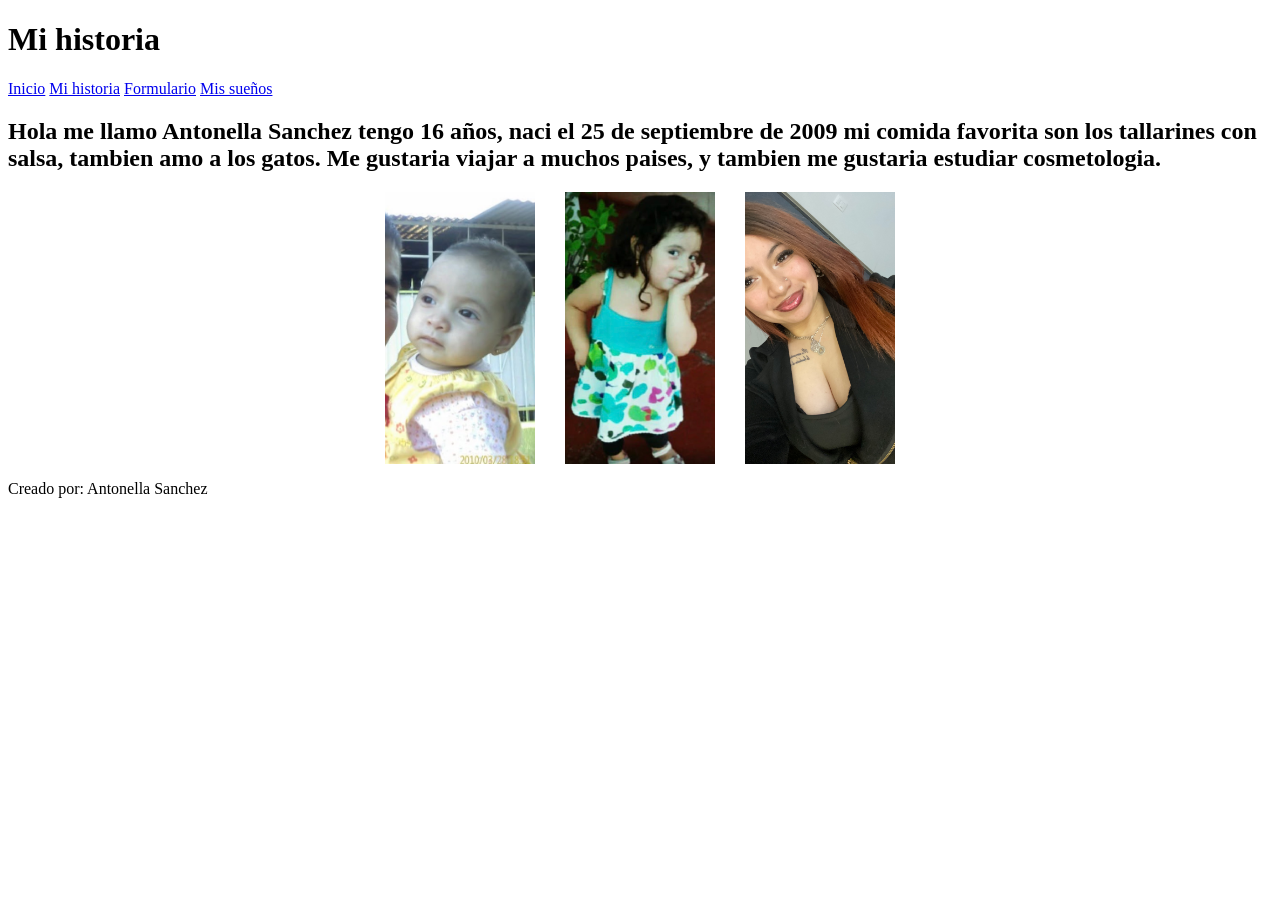
<file: AntonellaSanchez/index.html>
<!DOCTYPE html>
<html lang="en">
<head>
    <meta charset="UTF-8">
    <meta name="viewport" content="width=device-width, initial-scale=1.0">
    <title>Inicio</title>
    <link rel="stylesheet" href="inicio.css">
</head>
<body>
    <header>
        <h1>Mi historia</h1>
    </header>
    <nav>
        <a href="index.html">Inicio</a>
        <a href="mi_historia.html">Mi historia</a>
        <a href="formulario.html">Formulario</a>
        <a href="mis_suenos.html">Mis sueños</a>
    </nav>
    <main>
        <section>
            <article>
                <h2>Hola me llamo Antonella Sanchez tengo 16 años, naci el 25 de septiembre de 2009
                    mi comida favorita son los tallarines con salsa, tambien amo a los gatos.
                    Me gustaria viajar a muchos paises, y tambien me gustaria estudiar cosmetologia.</h2>
                <header class="contenedor">
                    <img src="IMG_7996.jpeg" alt="Foto bebe" class="fotos">
                <img src="IMG_7995.jpeg" alt="Foto pequeña" class="fotos">
                <img src="IMG_7763 (1).jpeg" alt="foto adolescente" class="fotos">
                </header>
            </article>
        </section>
    </main>
    <footer>
        <p>Creado por: Antonella Sanchez</p>
    </footer>
</body>
</html>
</file>
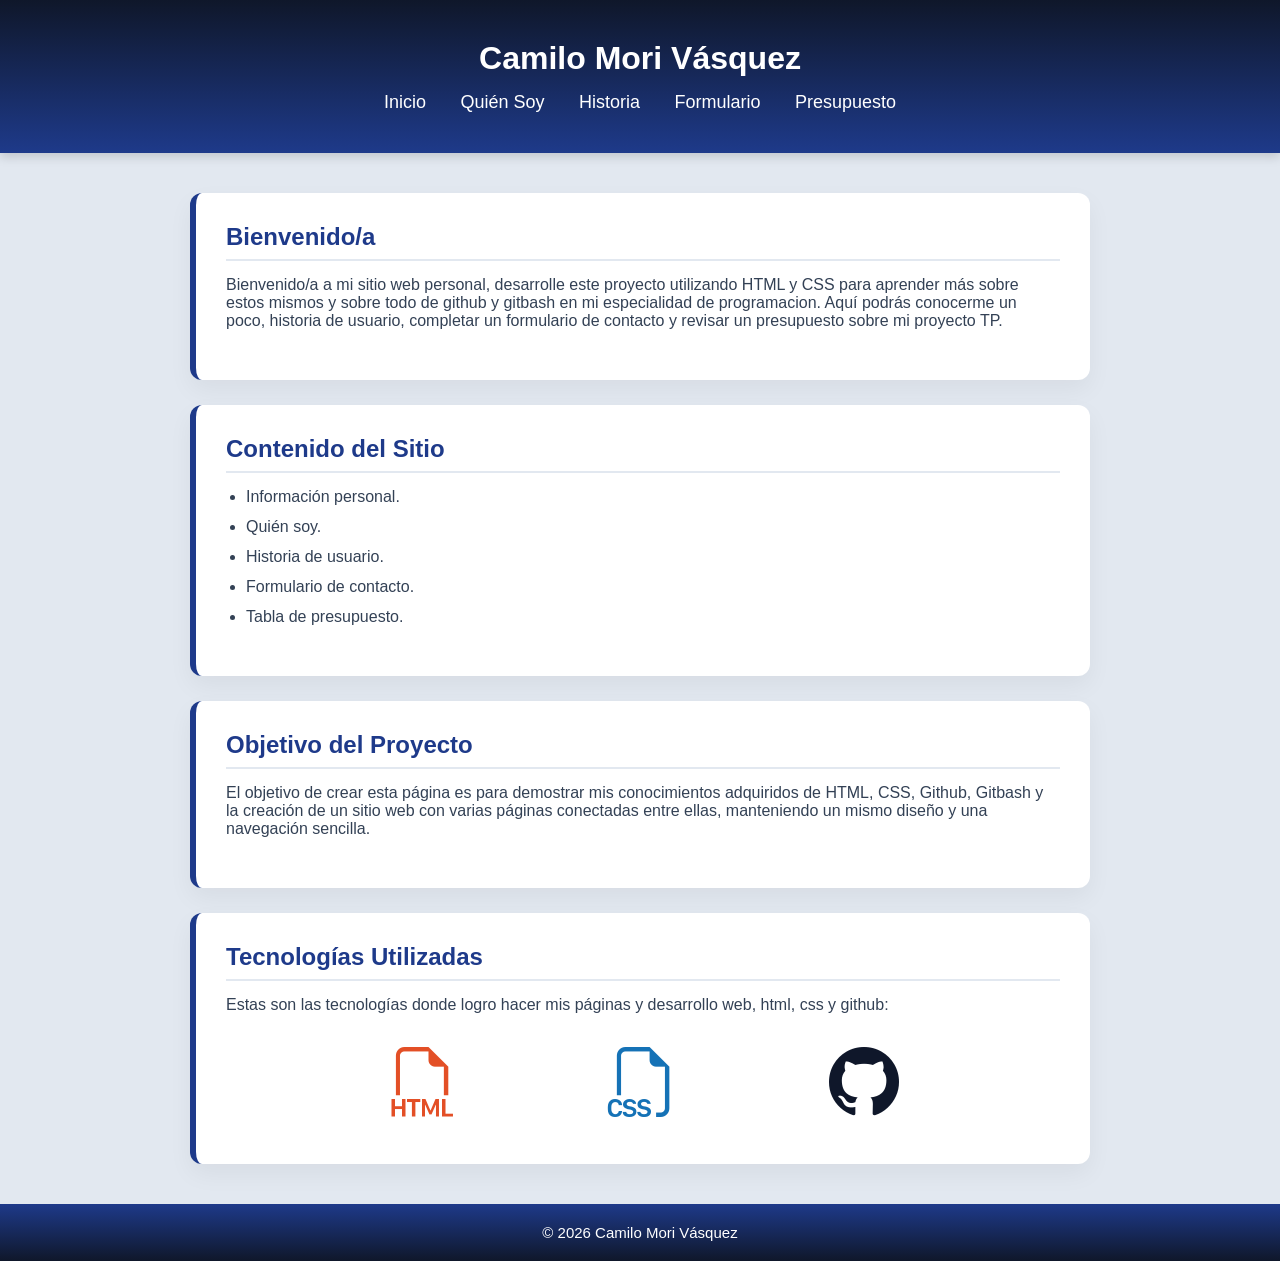
<file: Camilo/index.html>
<!DOCTYPE html>
<html lang="es">

<head>
    <meta charset="UTF-8">
    <meta name="viewport" content="width=device-width, initial-scale=1.0">
    <link rel="stylesheet" href="style.css">
    <!-- Importación de iconos externos de Bootstrap -->
    <link rel="stylesheet" href="https://cdn.jsdelivr.net/npm/bootstrap-icons@1.11.3/font/bootstrap-icons.min.css">
    <title>Biografía Camilo M.</title>
</head>

<body>

    <!-- Encabezado principal del sitio con título y barra de navegación -->
    <header>
        <h1>Camilo Mori Vásquez</h1>
        <!-- Barra de navegación con enlaces a las distintas páginas del proyecto -->
        <nav>
            <a href="index.html">Inicio</a>
            <a href="/Camilo/Html/quienesSomos.html">Quién Soy</a>
            <a href="/Camilo/Html/historiaDeUsuario.html">Historia</a>
            <a href="/Camilo/Html/formulario.html">Formulario</a>
            <a href="/Camilo/Html/tabla.html">Presupuesto</a>
        </nav>
    </header>

    <!-- Contenedor principal que contiene las secciones de mi página -->
    <main>
        <!-- Caja 1: Presentación y bienvenida a mi página -->
        <section class="caja">
            <h2>Bienvenido/a</h2>
            <p>Bienvenido/a a mi sitio web personal, desarrolle este proyecto utilizando
            HTML y CSS para aprender más sobre estos mismos y sobre todo de github y gitbash en mi especialidad de programacion.
            Aquí podrás conocerme un poco, historia de usuario, completar un
            formulario de contacto y revisar un presupuesto sobre mi proyecto TP.</p>
        </section>

        <!-- Caja 2: Listado del contenido de mi página -->
        <section class="caja">
            <h2>Contenido del Sitio</h2>
            <ul>
                <li>Información personal.</li>
                <li>Quién soy.</li>
                <li>Historia de usuario.</li>
                <li>Formulario de contacto.</li>
                <li>Tabla de presupuesto.</li>
            </ul>
        </section>

        <!-- Caja 3: Propósito de mi página -->
        <section class="caja">
            <h2>Objetivo del Proyecto</h2>
            <p>El objetivo de crear esta página es para demostrar mis conocimientos adquiridos de HTML,
            CSS, Github, Gitbash y la creación de un sitio web con varias páginas conectadas entre ellas,
            manteniendo un mismo diseño y una navegación sencilla.</p>
        </section>

        <!-- Caja 4: Tecnologías que utilizo cada día -->
        <section class="caja">
            <h2>Tecnologías Utilizadas</h2>
            <p>Estas son las tecnologías donde logro hacer mis páginas y desarrollo web, html, css y github:</p>
            <div class="contenedor-imagenes">
                <!-- Iconos de Bootstrap sobre html, css y github -->
                <i class="bi bi-filetype-html icono-tech html-color"></i>
                <i class="bi bi-filetype-css icono-tech css-color"></i>
                <i class="bi bi-github icono-tech github-color"></i>
            </div>
        </section>
    </main>

    <!-- Pie de página de quien lo hizo (Yo) -->
    <footer>
        &copy; 2026 Camilo Mori Vásquez
    </footer>

</body>

</html>
</file>
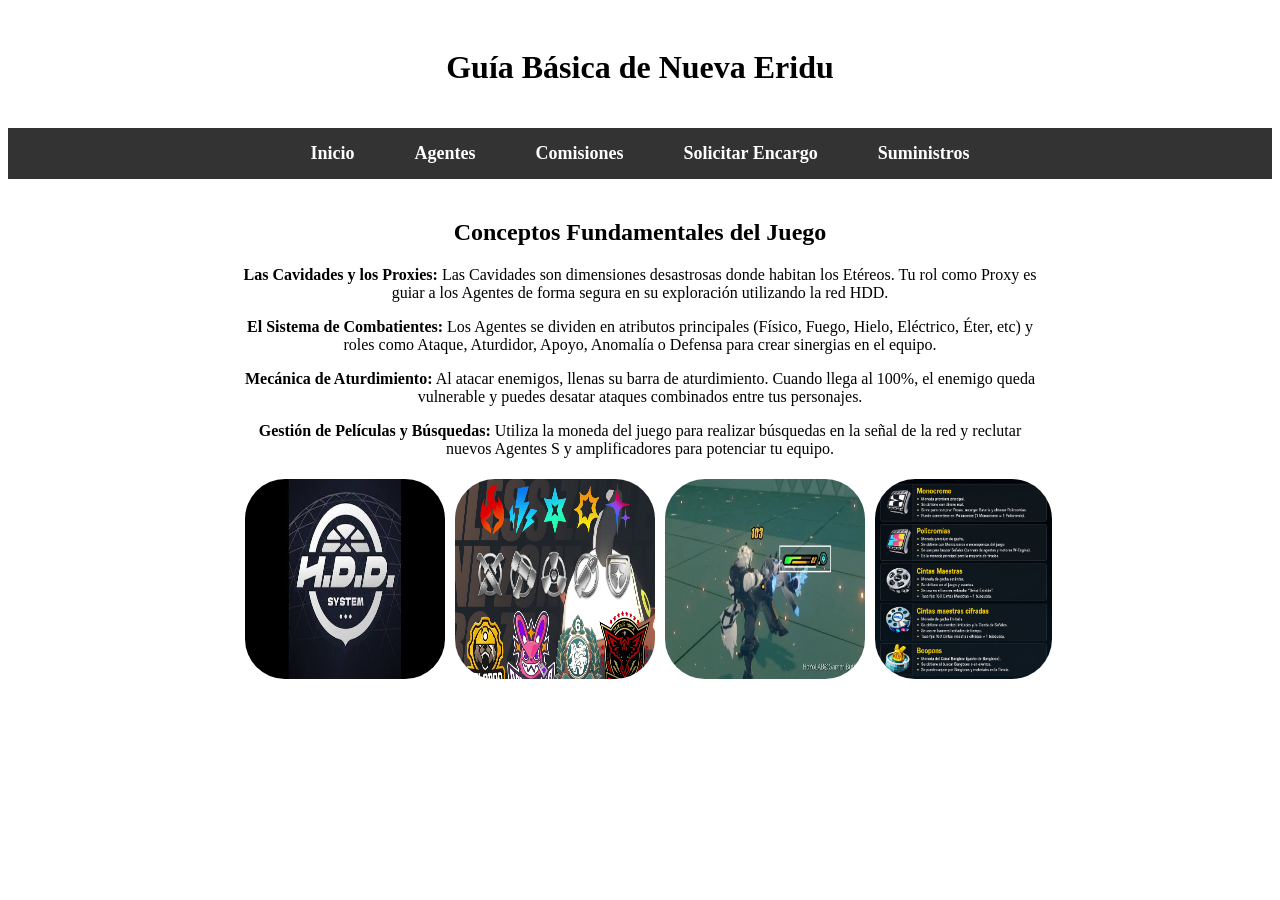
<file: DangeSB/index.html>
<!DOCTYPE html>
<html lang="es">
<head>
    <meta charset="UTF-8">
    <meta name="viewport" content="width=device-width, initial-scale=1.0">
    <title>Guía de Inicio - Zenless Zone Zero</title>
    <link rel="stylesheet" href="style.css">
</head>
<body>

<header>
    <h1>Guía Básica de Nueva Eridu</h1>
</header>

<nav>
    <ul>
        <li><a href="index.html">Inicio</a></li>
        <li><a href="quienessomos.html">Agentes</a></li>
        <li><a href="historiadeusuario.html">Comisiones</a></li>
        <li><a href="formulario.html">Solicitar Encargo</a></li>
        <li><a href="tabla.html">Suministros</a></li>
    </ul>
</nav>

<main>
    <h2>Conceptos Fundamentales del Juego</h2>

    <p><strong>Las Cavidades y los Proxies:</strong> Las Cavidades son dimensiones desastrosas donde habitan los Etéreos. Tu rol como Proxy es guiar a los Agentes de forma segura en su exploración utilizando la red HDD.</p>

    <p><strong>El Sistema de Combatientes:</strong> Los Agentes se dividen en atributos principales (Físico, Fuego, Hielo, Eléctrico, Éter, etc) y roles como Ataque, Aturdidor, Apoyo, Anomalía o Defensa para crear sinergias en el equipo.</p>

    <p><strong>Mecánica de Aturdimiento:</strong> Al atacar enemigos, llenas su barra de aturdimiento. Cuando llega al 100%, el enemigo queda vulnerable y puedes desatar ataques combinados entre tus personajes.</p>

    <p><strong>Gestión de Películas y Búsquedas:</strong> Utiliza la moneda del juego para realizar búsquedas en la señal de la red y reclutar nuevos Agentes S y amplificadores para potenciar tu equipo.</p>

   <div class="imagenes"> 
    <img src="img/images.jpg" alt="Sistema HDD"> 
    <img src="img/Gemini_Generated_Image_lsvu2ylsvu2ylsvu.jpg" alt="Guia de Atributos y Roles"> 
    <img src="img/075cf56618f596c32789315dbe23c328.jpg" alt="Facciones de Agentes"> 
    <img src="img/ChatGPT Image 22 ago 2026, 06_40_00 p.m..png" alt="Monedas del juego"> 
</div>
</main>

</body>
</html>
</file>
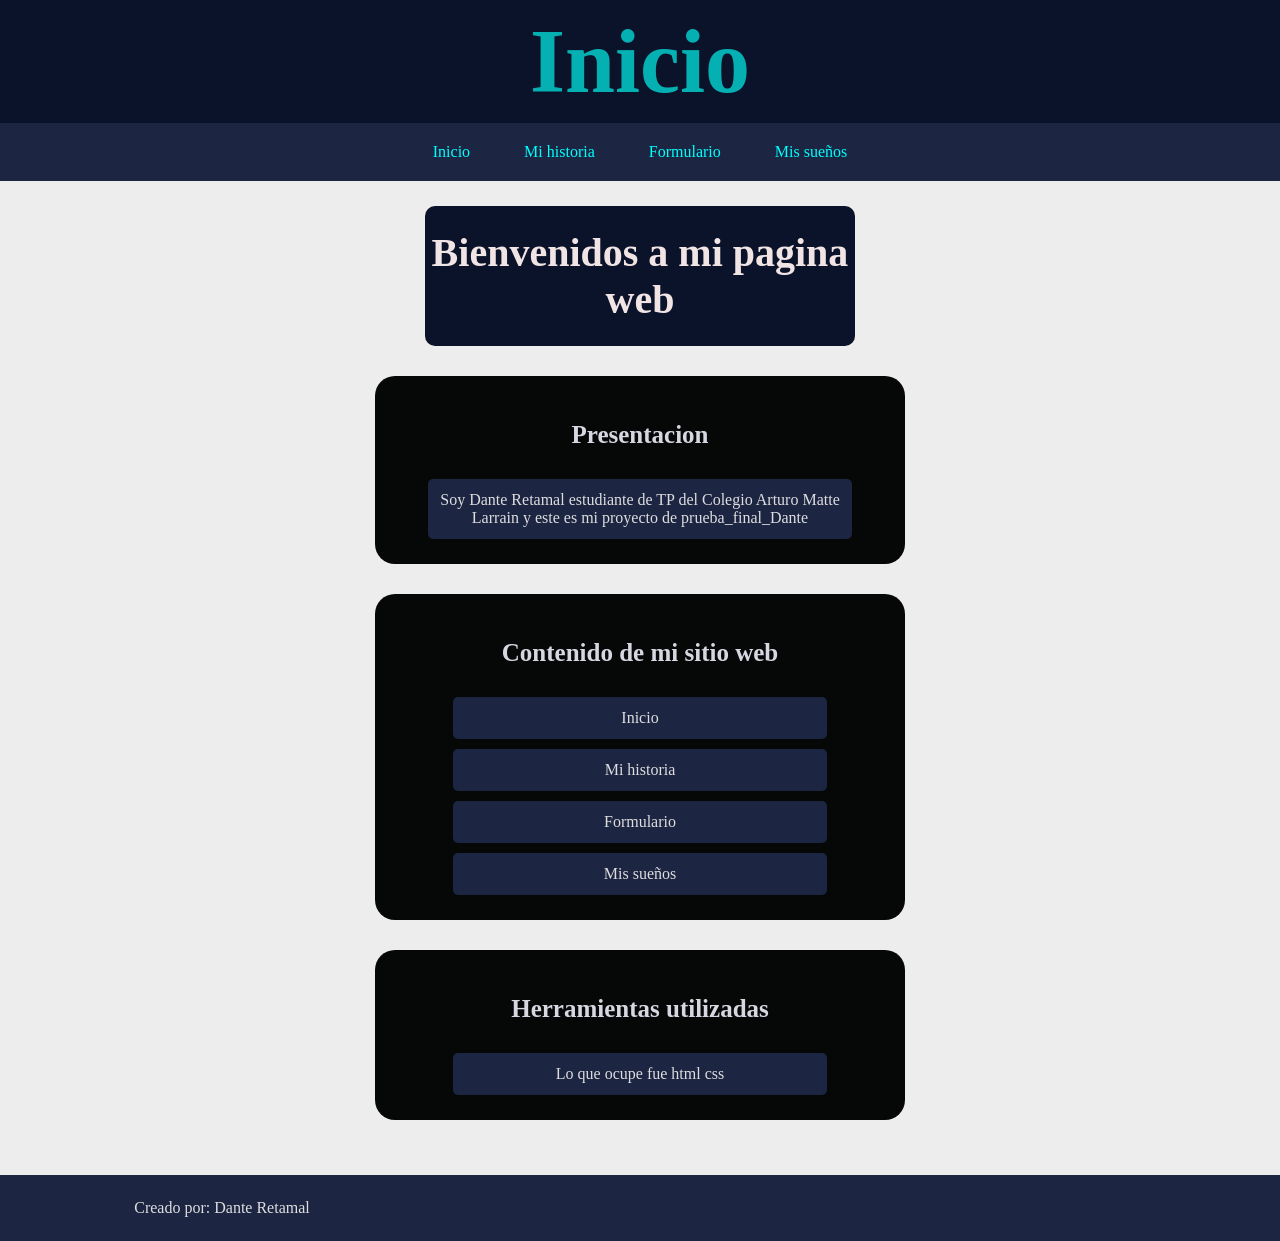
<file: Danteretamal/index.html>
<!DOCTYPE html>
<html lang="en">
<head>
    <meta charset="UTF-8">
    <meta name="viewport" content="width=device-width, initial-scale=1.0">
    <title>Inicio</title>
    <link rel="stylesheet" href="style.css">
</head>
<body>
    <header>
        <h1>Inicio</h1>
    </header>
    
    <nav>
        <a href="index.html">Inicio</a>
        <a href="mi_historia.html">Mi historia</a>
        <a href="formulario.html">Formulario</a>
        <a href="mis_suenos.html">Mis sueños</a>
    </nav>
    
    <main>
        <section>
            <h2>Bienvenidos a mi pagina web</h2>
            <article class="contenido">
                <h3>Presentacion</h3>
                <p id="presentacion">Soy Dante Retamal estudiante de TP 
                del Colegio Arturo Matte Larrain y este es mi proyecto de prueba_final_Dante</p>
            </article>
            <article class="contenido">
                <h3>Contenido de mi sitio web</h3>
                <p>Inicio</p>
                <p>Mi historia</p>
                <p>Formulario</p>
                <p>Mis sueños</p>
            </article>
            
            <article class="contenido">
                <h3>Herramientas utilizadas</h3>
                <p>Lo que ocupe fue html css</p>
                <article id="img">
                </article>
            </article>
        </section>
    </main>

    <footer>
        <p>Creado por: Dante Retamal</p>
    </footer>
</body>
</file>
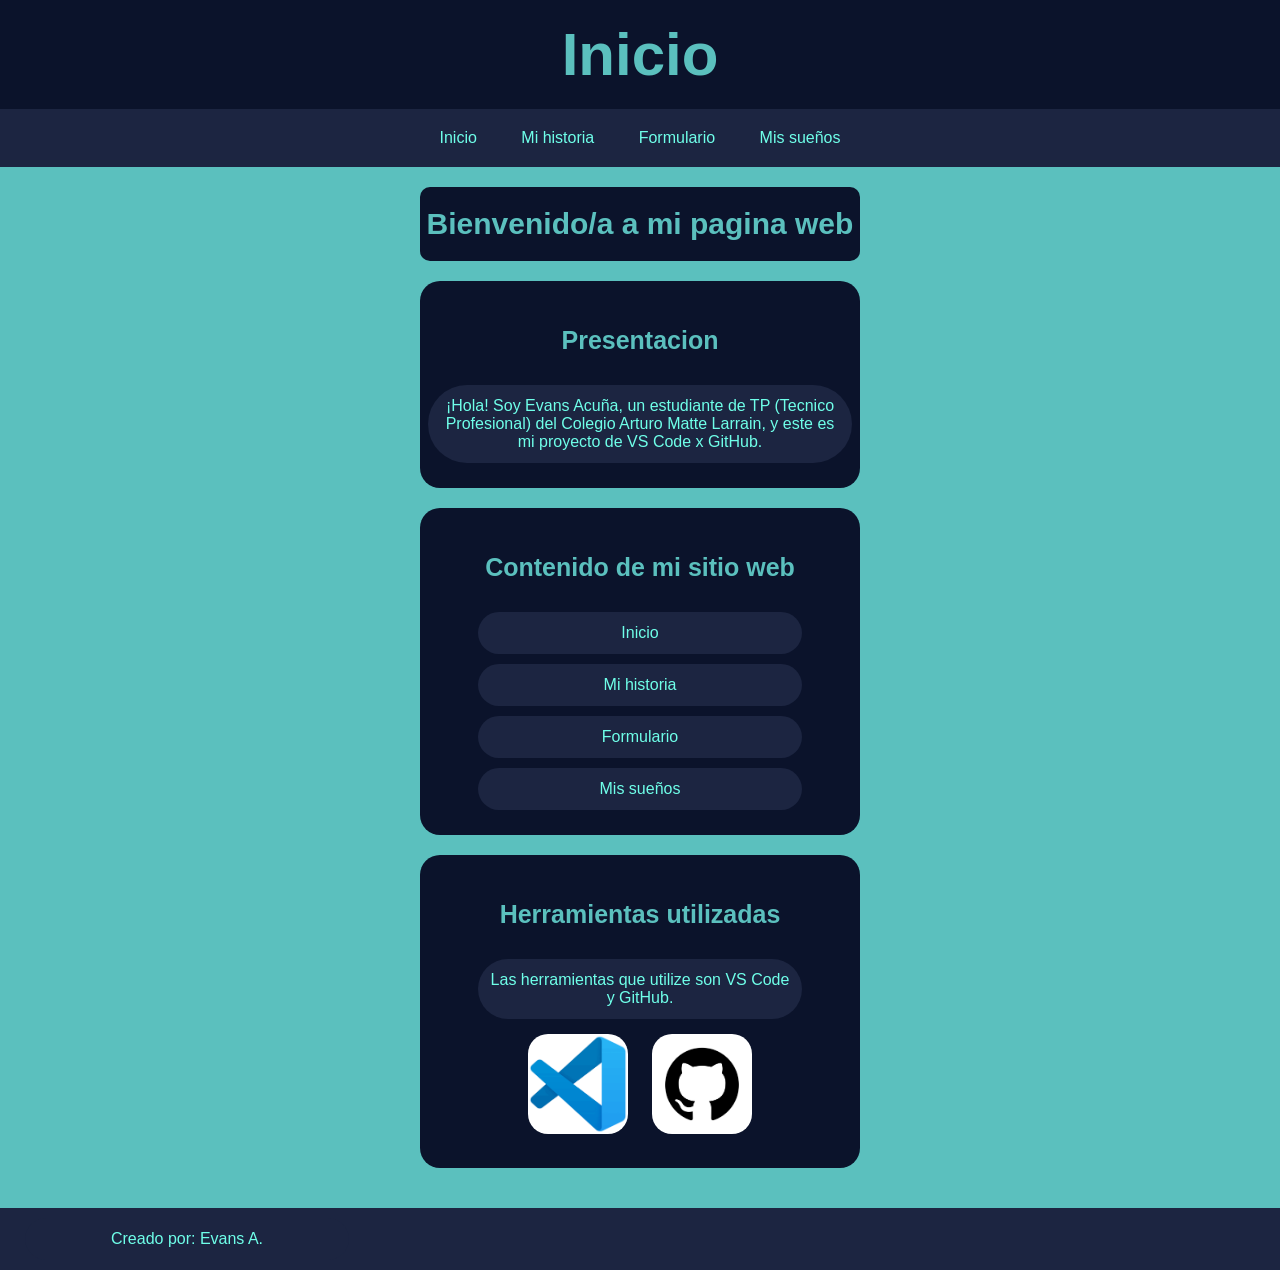
<file: EvansAcuña/index.html>
<!DOCTYPE html>
<html lang="en">
<head>
    <meta charset="UTF-8">
    <meta name="viewport" content="width=device-width, initial-scale=1.0">
    <title>Inicio</title>
    <link rel="stylesheet" href="style.css">
</head>
<body>
    <header>
        <h1>Inicio</h1>
    </header>
    <nav>
        <a href="index.html">Inicio</a>
        <a href="mi_historia.html">Mi historia</a>
        <a href="formulario.html">Formulario</a>
        <a href="mis_suenos.html">Mis sueños</a>
    </nav>
    <main>
        <section>
            <h2>Bienvenido/a a mi pagina web</h2>
            <article class="contenido">
                <h3>Presentacion</h3>
                <p id="presentacion">¡Hola! Soy Evans Acuña, un estudiante de TP (Tecnico Profesional) del Colegio Arturo Matte Larrain, y este es mi proyecto de VS Code x GitHub.</p>
            </article>
            <article class="contenido">
                <h3>Contenido de mi sitio web</h3>
                <p>Inicio</p>
                <p>Mi historia</p>
                <p>Formulario</p>
                <p>Mis sueños</p>
            </article>
            <article class="contenido">
                <h3>Herramientas utilizadas</h3>
                <p>Las herramientas que utilize son VS Code y GitHub.</p>
                <article id="img">
                    <img src="vs-code.png" alt="VS Code">
                    <img src="github.jpg" alt="GitHub">
                </article>
            </article>
        </section>
    </main>
    <footer>
        <p>Creado por: Evans A.</p>
    </footer>
</body>
</html>
</file>
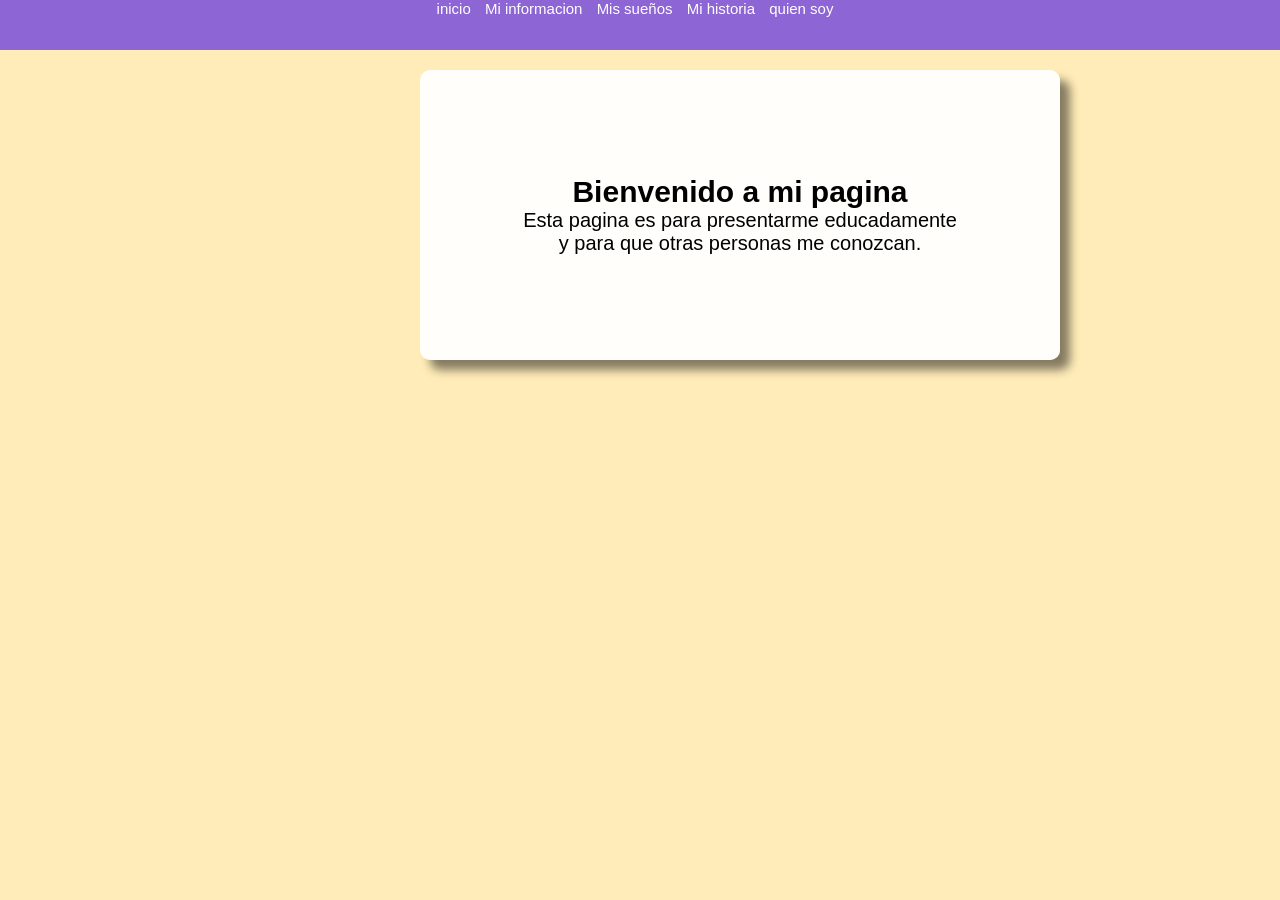
<file: FelipeGutierrez/index.html>
<!DOCTYPE html>
<html lang="en">

<head>
    <meta charset="UTF-8">
    <meta name="viewport" content="width=device-width, initial-scale=1.0">
    <title>Home</title>
    <link rel="stylesheet" href="style.css">
</head>

<body>

    <!--Header para dejar el navegador arriba-->

    <header>

        <!--Navegador principal-->

        <nav>
            <div class="nav">
                <a href="index.html">inicio</a>
                <a href="info.html">Mi informacion</a>
                <a href="sueños.html">Mis sueños</a>
                <a href="historia.html">Mi historia</a>
                <a href="quiensoy.html">quien soy</a>
            </div>
        </nav>
    </header>

    <!--contenido principal-->

    <main>
        <section class="container">
            <h1>Bienvenido a mi pagina</h1>
            <p>Esta pagina es para presentarme educadamente</p>
            <p>y para que otras personas me conozcan.</p>
        </section>
</body>

</html>
</file>
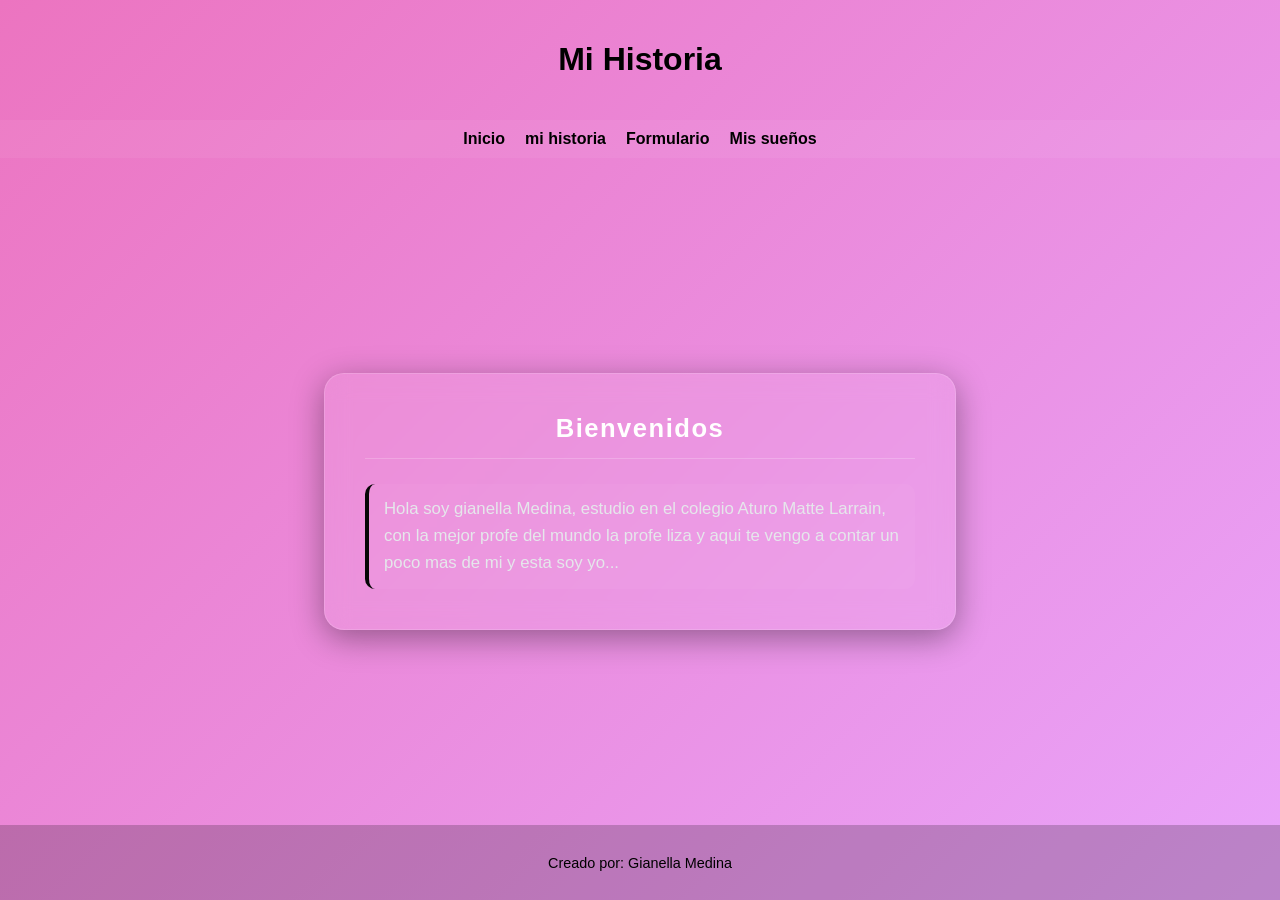
<file: gianellaMedina/index.html>
<!DOCTYPE html>
<html lang="en">
<head>
    <meta charset="UTF-8">
    <meta name="viewport" content="width=device-width, initial-scale=1.0">
    <title>mi_historia</title>
    <link rel="stylesheet" href="estilo.css">
</head>
<body>
    <header>
        <h1>Mi Historia</h1>
    </header>
    <nav>
        <a href="index.html">Inicio</a>
        <a href="mi_historia.html">mi historia</a>
        <a href="formulario.html">Formulario</a>
        <a href="mis_sueños.html">Mis sueños</a>
    </nav>
    <main>
        <section>
            <article class="content-card">
                <h2>Bienvenidos</h2>
                <p>Hola soy gianella Medina, estudio en el colegio Aturo Matte Larrain, con la mejor profe del mundo la profe liza y
                    aqui te vengo a contar un poco mas de mi y esta soy yo...
                </p>
            
            </article>
        </section>
    </main>
    <footer>
        <p>Creado por: Gianella Medina</p>
    </footer>
</body>
</html>
</file>
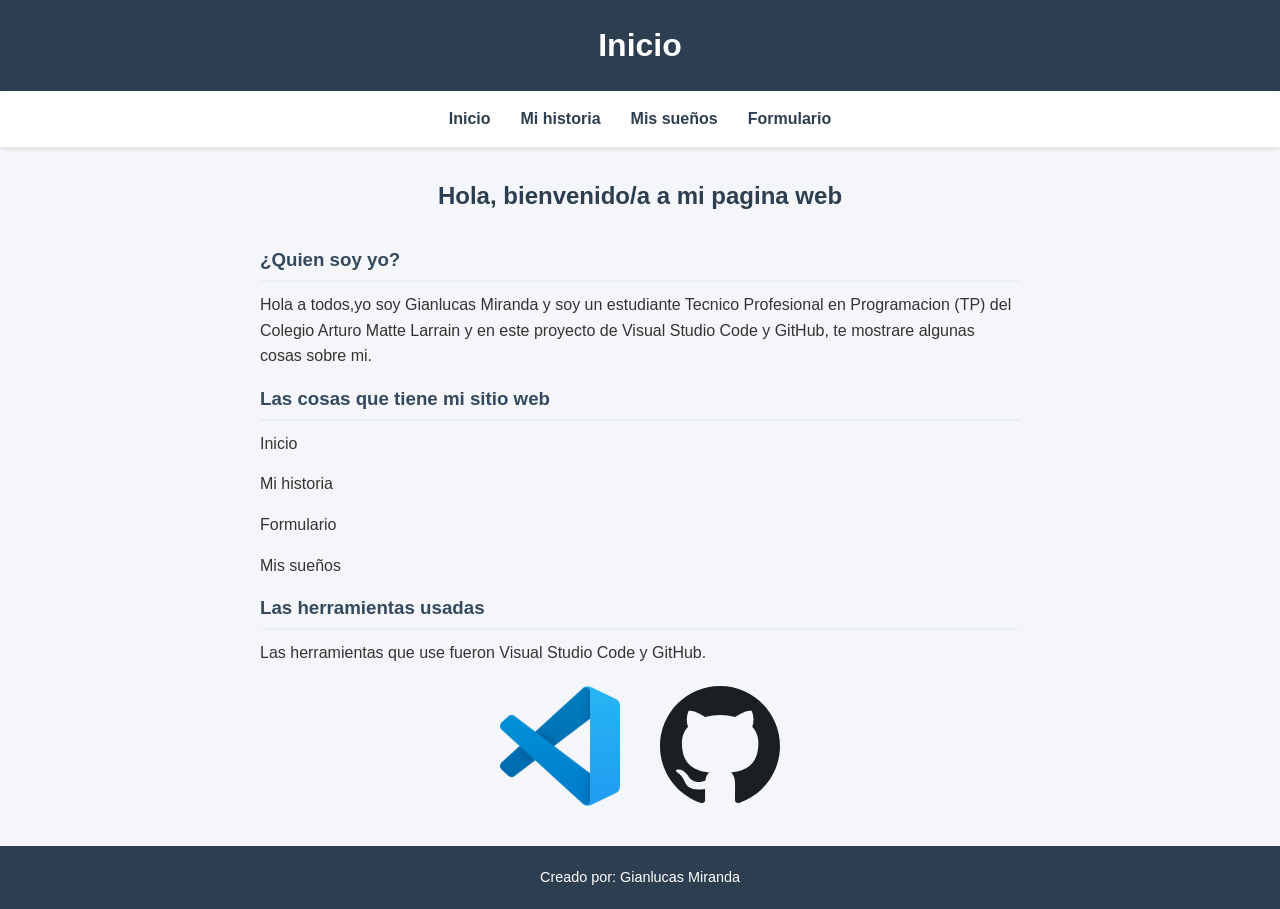
<file: Gianlucas/index.html>
<!DOCTYPE html>
<html lang="es">
<head>
    <meta charset="UTF-8">
    <title>Inicio</title>
    <link rel="stylesheet" href="style.css">
</head>
<body>
    <header>
        <h1>Inicio</h1>
    </header>
    <nav>
        <a href="index.html">Inicio</a>
        <a href="mi_historia.html">Mi historia</a>
        <a href="mis_suenos.html">Mis sueños</a>
        <a href="formulario.html">Formulario</a>
    </nav>
    <main>
        <section>
            <h2>Hola, bienvenido/a a mi pagina web</h2>
            <article class="contenido">
                <h3>¿Quien soy yo?</h3>
                <p id="quien">
                    Hola a todos,yo soy Gianlucas Miranda y soy un estudiante Tecnico Profesional
                    en Programacion (TP) del Colegio Arturo Matte Larrain y en este proyecto de Visual
                    Studio Code y GitHub, te mostrare algunas cosas sobre mi.
                </p>
            </article>
            <article class="contenido">
                <h3>Las cosas que tiene mi sitio web</h3>
                <p>Inicio</p>
                <p>Mi historia</p>
                <p>Formulario</p>
                <p>Mis sueños</p>
            </article>
            <article class="contenido">
                <h3>Las herramientas usadas</h3>
                <p>Las herramientas que use fueron Visual Studio Code y GitHub.</p>
                <article id="imagenes">
                    <img src="Visual_Studio_Code_1.35_icon.svg.webp" alt="Visual Studio Code">
                    <img src="Octicons-mark-github.svg" alt="GitHub">
                </article>
            </article>
        </section>
    </main>
    <footer>
        <p>Creado por: Gianlucas Miranda</p>
    </footer>
</body>
</html>
</file>
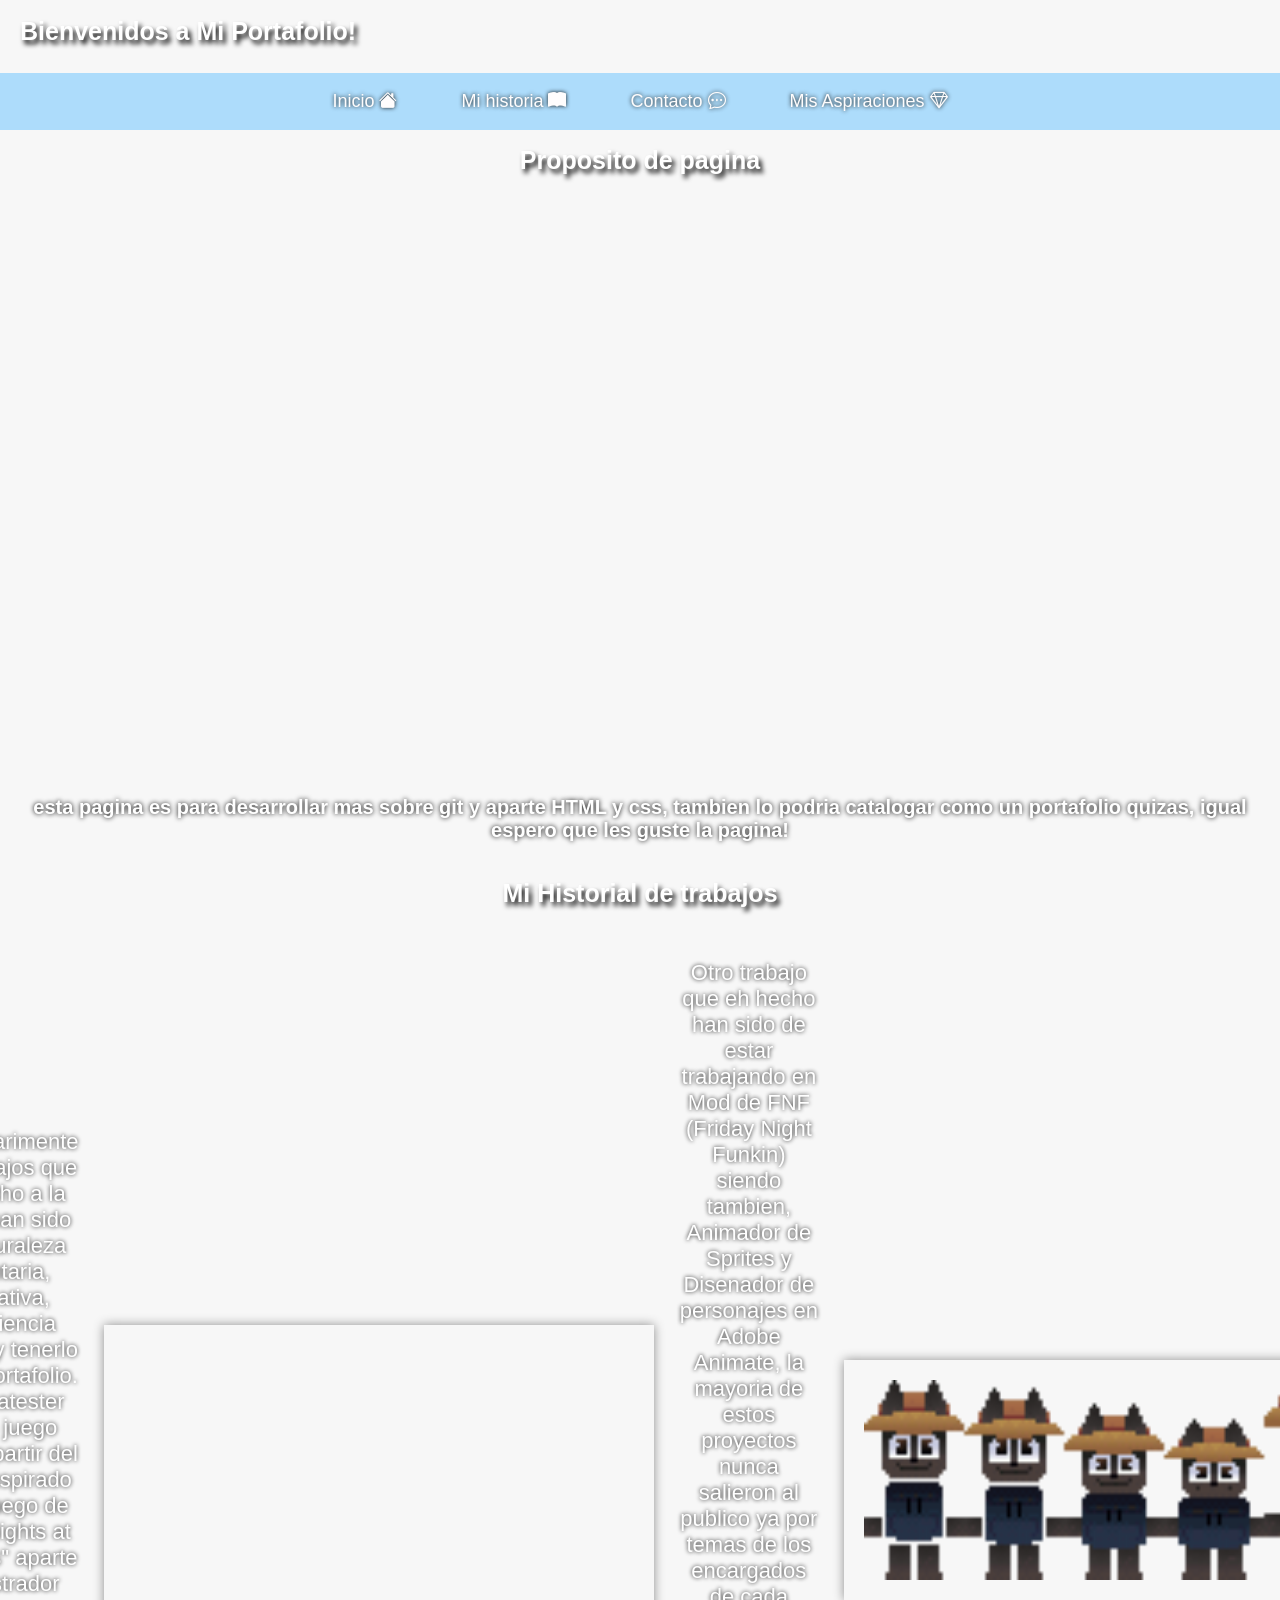
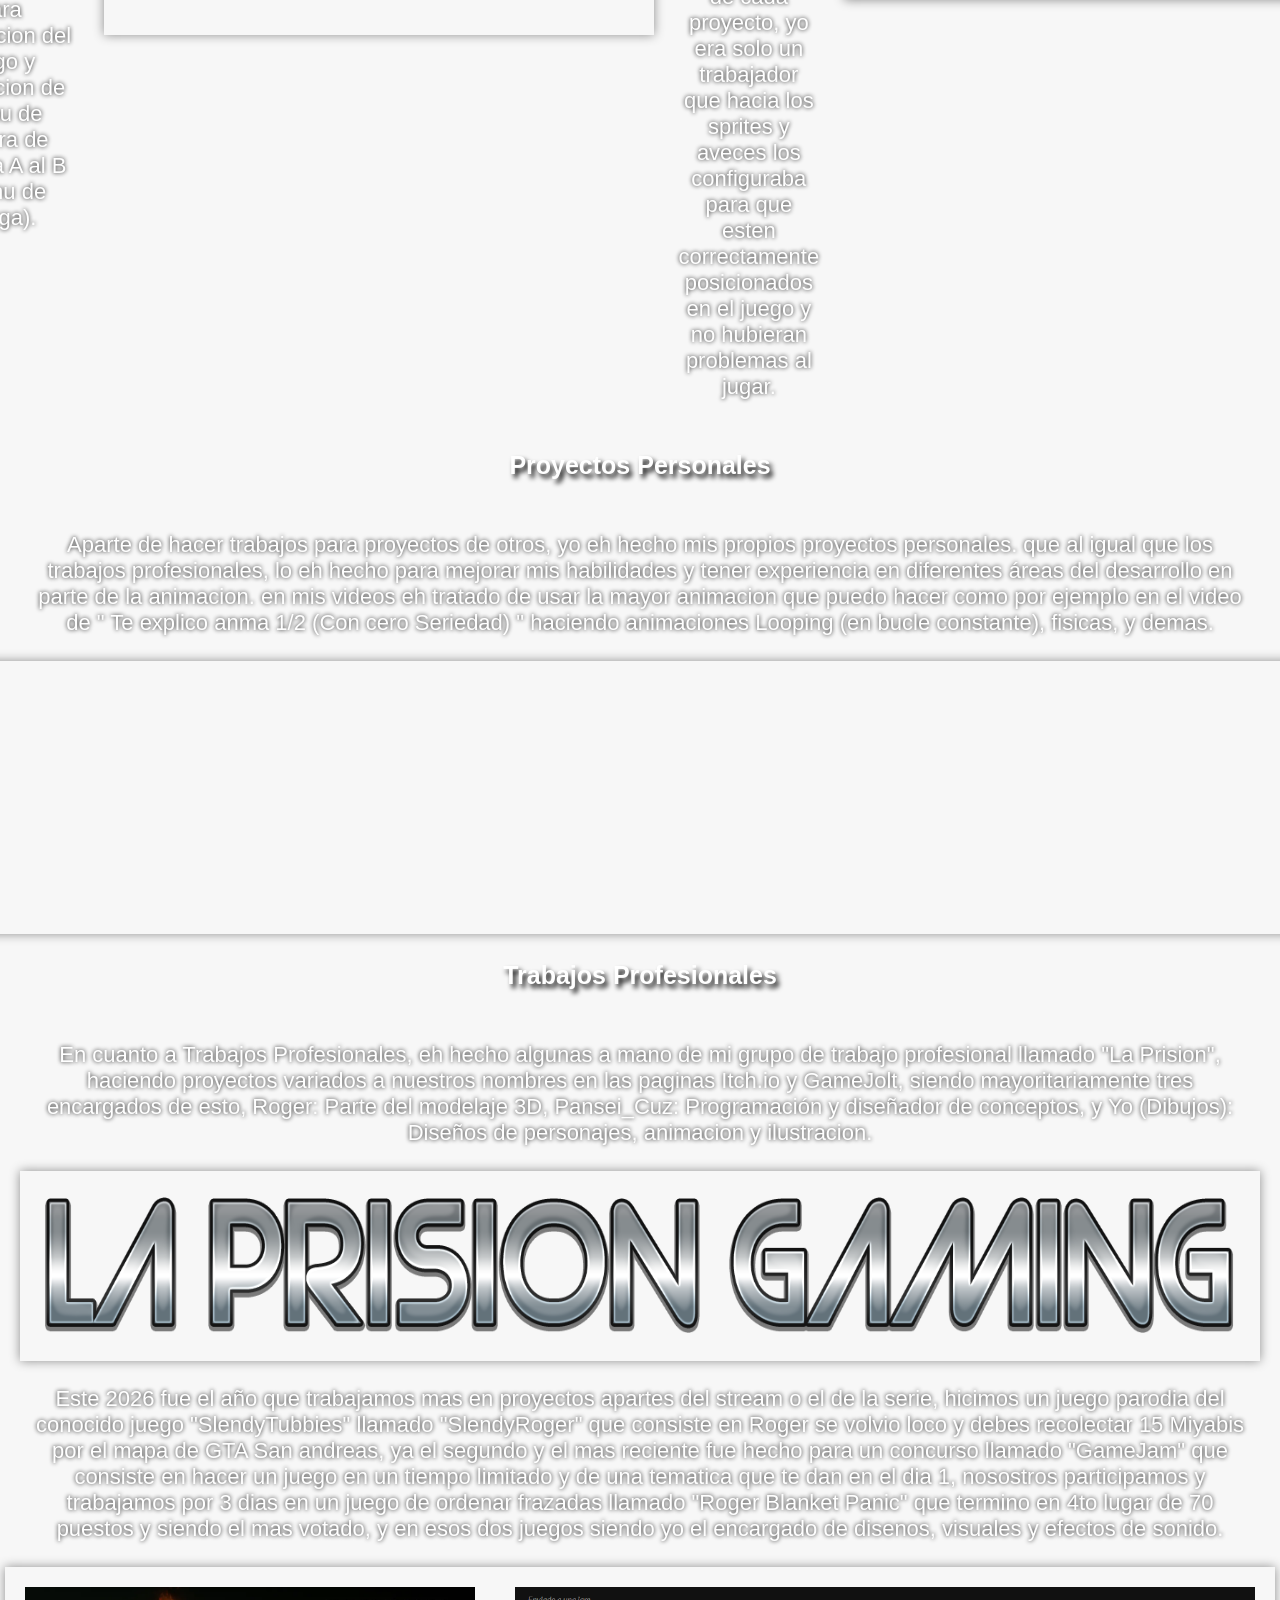
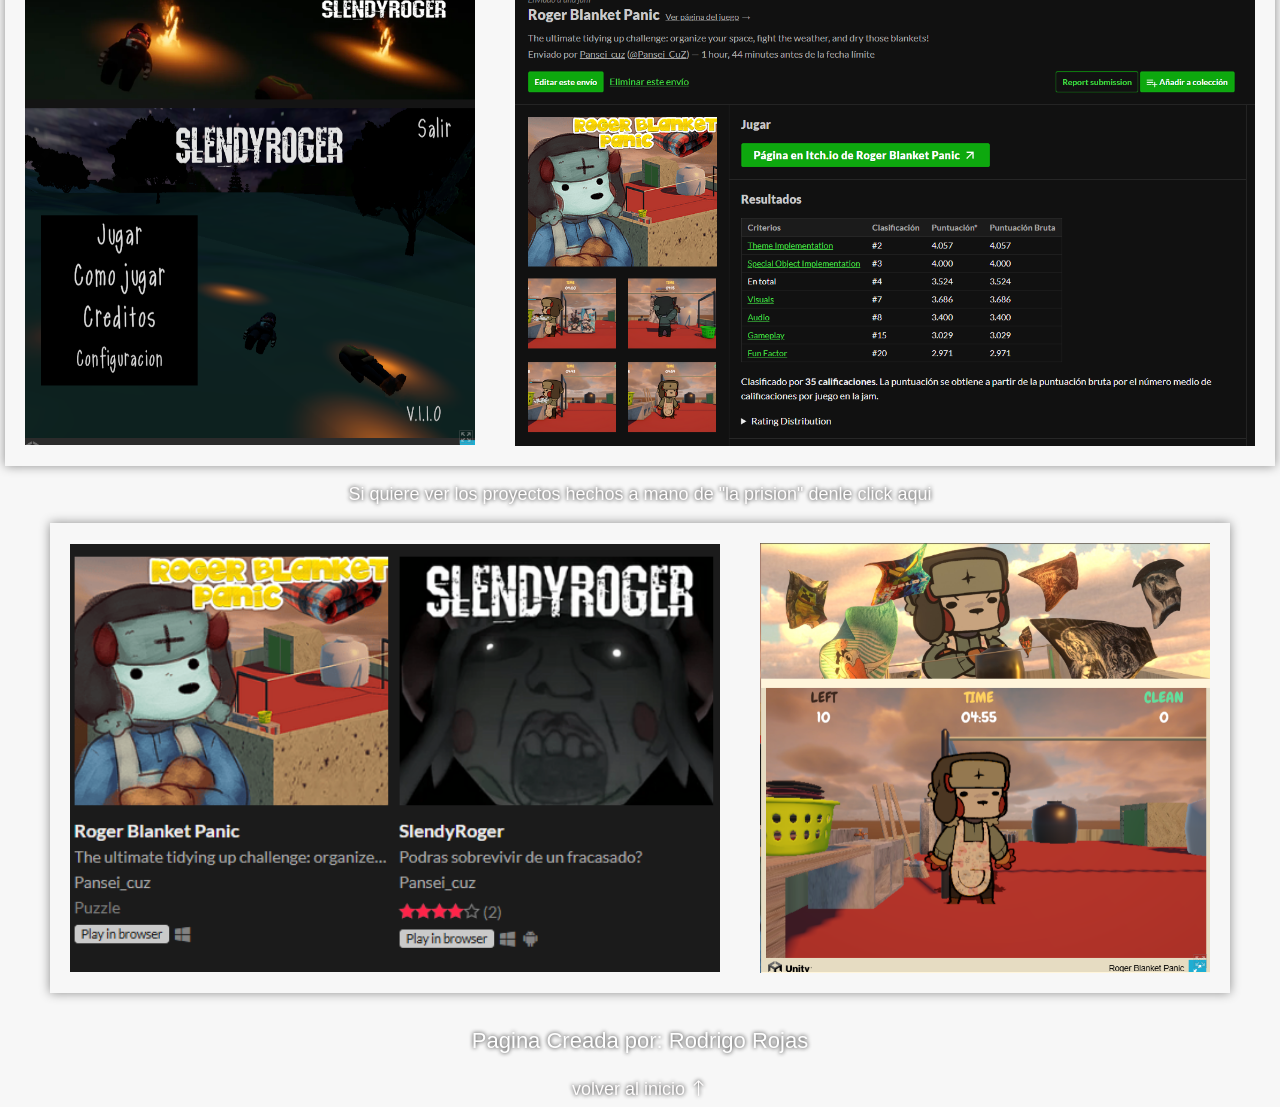
<file: RodrigoR/index.html>
<!DOCTYPE html>
<html lang="es">
<head>
    <meta charset="UTF-8">
    <title>Inicio de Portafolio</title>
        <link rel="stylesheet" href="estilos.css">
        <link rel="stylesheet" href="https://cdn.jsdelivr.net/npm/bootstrap-icons@1.10.5/font/bootstrap-icons.css">
</head>

    <body>
        <header>
            <h1> Bienvenidos a Mi Portafolio! </h1>
        </header>
            <nav class="barranavegacion">
                <a href="index.html">Inicio <i class="bi bi-house-fill"></i></a>
                <a href="mi_historia.html">Mi historia <i class="bi bi-book-fill"></i></a>
                <a href="formulario.html">Contacto <i class="bi bi-chat-dots"></i></a>
                <a href="mis_suenos.html">Mis Aspiraciones <i class="bi bi-gem"></i></a>
            </nav>

                <main>
                    <h1>Proposito de pagina</h1>

                    <video autoplay loop class="video-portada" muted width="1100" height="580">
                        <source src="Archivos/Video/01.mp4" type="video/mp4">
                    </video>

                    <section>
                        <h2>esta pagina es para desarrollar mas sobre git y aparte HTML y css, tambien lo podria catalogar como un portafolio quizas, igual espero que les guste la pagina!</h2>
                        <article> <!-- usada para agregar ilustracciones o imagenes de ejemplo --> 
                            <!-- dibujo -->
                        </article>
                    </section>
                    
                    <h1>Mi Historial de trabajos</h1>
                    <section> 
                        <p>Mayoritarimente los trabajos que eh hecho a la fecha han sido de naturaleza voluntaria, educativa, experiencia laboral y tenerlo en mi portafolio. fui Betatester en un juego indie a partir del 2023 inspirado en el juego de "Five Nights at Freddys" aparte fui ilustrador para decoracion del juego y animacion de menu de espera de escena A al B (Menu de Carga).</p>
                        
                        <article><!-- mis trabajos -->
                            <video autoplay loop class="Demostracion" muted width="550" height="310">
                                <source src="Archivos/Video/fnach.mp4" type="video/mp4">
                            </video>
                        </article>

                        <p>Otro trabajo que eh hecho han sido de estar trabajando en Mod de FNF (Friday Night Funkin) siendo tambien, Animador de Sprites y Disenador de personajes en Adobe Animate, la mayoria de estos proyectos nunca salieron al publico ya por temas de los encargados de cada proyecto, yo era solo un trabajador que hacia los sprites y aveces los configuraba para que esten correctamente posicionados en el juego y no hubieran problemas al jugar.</p>
                        <article><!-- mis trabajos -->
                            <img src="Archivos/Imagen/2-sheet.png" alt="FNF" width="500" height="200">
                        </article>
                    </section>

                    <h1>Proyectos Personales</h1>
                    <section class="columna">
                        <p>Aparte de hacer trabajos para proyectos de otros, yo eh hecho mis propios proyectos personales. que al igual que los trabajos profesionales, lo eh hecho para mejorar mis habilidades y tener experiencia en diferentes áreas del desarrollo en parte de la animacion. en mis videos eh tratado de usar la mayor animacion que puedo hacer como por ejemplo en el video de " Te explico anma 1/2 (Con cero Seriedad) " haciendo animaciones Looping (en bucle constante), fisicas, y demas. </p>

                        <article><!-- mis trabajos -->
                            <video autoplay loop class="Demostracion" muted width="546">
                                <source src="Archivos/Video/S1.mp4" type="video/mp4">
                            </video>

                            <video autoplay loop class="Demostracion" muted width="546">
                                <source src="Archivos/Video/S2P1.mp4" type="video/mp4">
                            </video>

                            <video autoplay loop class="Demostracion" muted width="546">
                                <source src="Archivos/Video/IntroSaludo.mp4" type="video/mp4">
                            </video>
                        </article>

                    </section>
                
                    <h1>Trabajos Profesionales</h1>
                    <section class="columna">

                        <p>En cuanto a Trabajos Profesionales, eh hecho algunas a mano de mi grupo de trabajo profesional llamado "La Prision", haciendo proyectos variados a nuestros nombres en las paginas Itch.io y GameJolt, siendo mayoritariamente tres encargados de esto, Roger: Parte del modelaje 3D, Pansei_Cuz: Programación y diseñador de conceptos, y Yo (Dibujos): Diseños de personajes, animacion y ilustracion.</p>
                            <article><!-- ejemplos de trabajo -->
                                <img src="Archivos/Imagen/Logo_Laprision.png" alt="La Prision" width="1200" height="150">
                            </article>
                        <p>Este 2026 fue el año que trabajamos mas en proyectos apartes del stream o el de la serie, hicimos un juego parodia del conocido juego "SlendyTubbies" llamado "SlendyRoger" que consiste en Roger se volvio loco y debes recolectar 15 Miyabis por el mapa de GTA San andreas, ya el segundo y el mas reciente fue hecho para un concurso llamado "GameJam" que consiste en hacer un juego en un tiempo limitado y de una tematica que te dan en el dia 1, nosostros participamos y trabajamos por 3 dias en un juego de ordenar frazadas llamado "Roger Blanket Panic" que termino en 4to lugar de 70 puestos y siendo el mas votado, y en esos dos juegos siendo yo el encargado de disenos, visuales y efectos de sonido.</p>
                            <article>
                                <img src="Archivos/Imagen/SlendyRoger.png" alt="SlendyRoger" width="450">
                                <img src="Archivos/Imagen/GameJam.png" alt="SlendyRoger" width="740">
                            </article>
                            <a class="subir" href="https://panseicuz12.itch.io/">Si quiere ver los proyectos hechos a mano de "la prision" denle click aqui </a>
                            <article>
                                <img src="Archivos/Imagen/Juegos.png" alt="SlendyRoger" width="650">
                                <img src="Archivos/Imagen/RogerBlanketPanic.png" alt="La Prision" width="450">
                            </article>

                    </section>
                </main>
            <footer>
                <p>Pagina Creada por: Rodrigo Rojas</p>
                <a class="subir" href="index.html">volver al inicio <i class="bi bi-arrow-up"></i> </a>
            </footer>
    </body>
</html>
</file>
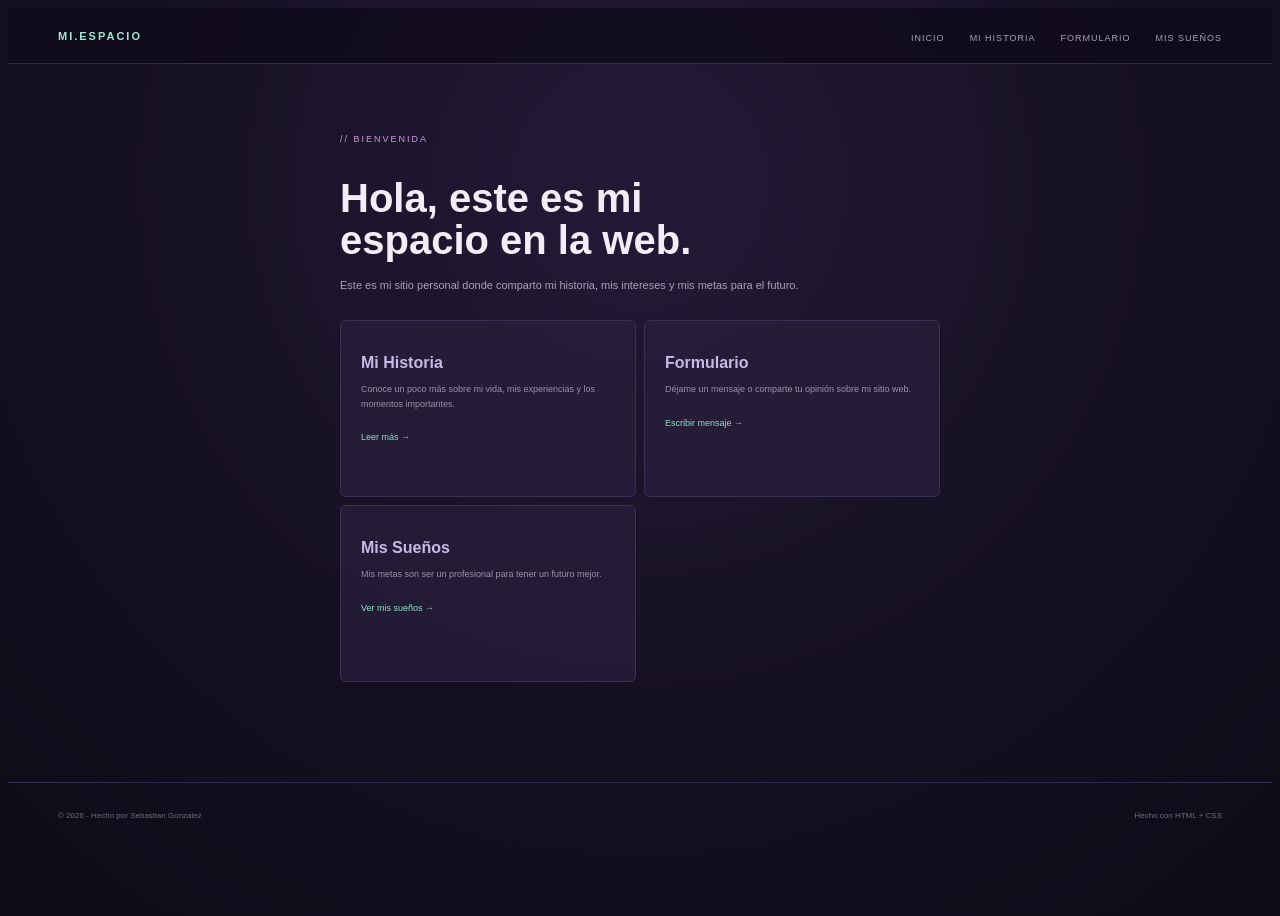
<file: SebastianGonzalez/index.html>
<!DOCTYPE html>
<html lang="es">

<head>
    <meta charset="UTF-8">
    <meta name="viewport" content="width=device-width, initial-scale=1.0">

    <title>Sebastian Gonzalez - Mi Sitio Personal</title>

    <link rel="stylesheet" href="style.css">
</head>

<body>

    <!-- MENÚ -->
    <header>
        <nav>

            <h2 class="logo">MI.ESPACIO</h2>

            <ul>
                <li>
                    <a href="#inicio">INICIO</a>
                </li>

                <li>
                    <a href="mi_historia.html">MI HISTORIA</a>
                </li>

                <li>
                    <a href="formulario.html">FORMULARIO</a>
                </li>

                <li>
                    <a href="mis suenos.html">MIS SUEÑOS</a>
                </li>
            </ul>

        </nav>
    </header>


    <!-- CONTENIDO -->
    <main>

        <!-- INICIO -->
        <section id="inicio" class="inicio">

            <p class="subtitulo">// BIENVENIDA</p>

            <h1>
                Hola, este es mi<br>
                espacio en la web.
            </h1>

            <p class="descripcion">
                Este es mi sitio personal donde comparto mi historia,
                mis intereses y mis metas para el futuro.
            </p>


            <!-- TARJETAS -->
            <div class="cards">

                <!-- HISTORIA -->
                <div class="card">

                    <h2>Mi Historia</h2>

                    <p>
                        Conoce un poco más sobre mi vida,
                        mis experiencias y los momentos importantes.
                    </p>

                    <a href="mi_historia.html" class="btn">
                        Leer más →
                    </a>

                </div>

                <!-- FORMULARIO -->
                <div class="card">
                    <h2>Formulario</h2>
                    <p>
                        Déjame un mensaje o comparte tu opinión
                        sobre mi sitio web.
                    </p>
                    <a href="formulario.html#contacto" class="btn secundario">
                        Escribir mensaje →
                    </a>
                </div>
                <!-- SUEÑOS -->
                <div class="card">
                    <h2>Mis Sueños</h2>
                    <p>
                        Mis metas son ser un profesional
                        para tener un futuro mejor.
                    </p>
                    <a href="mis suenos.html" class="btn">
                        Ver mis sueños →
                    </a>
              </div>
            </div>
        </section>
    </main>

    <!-- PIE DE PÁGINA -->
    <footer>

        <p>
           © 2026 - Hecho por Sebastian Gonzalez

        </p>
      <p>
     Hecho con HTML + CSS
   </p>

    </footer>

</body>

</html>
</file>
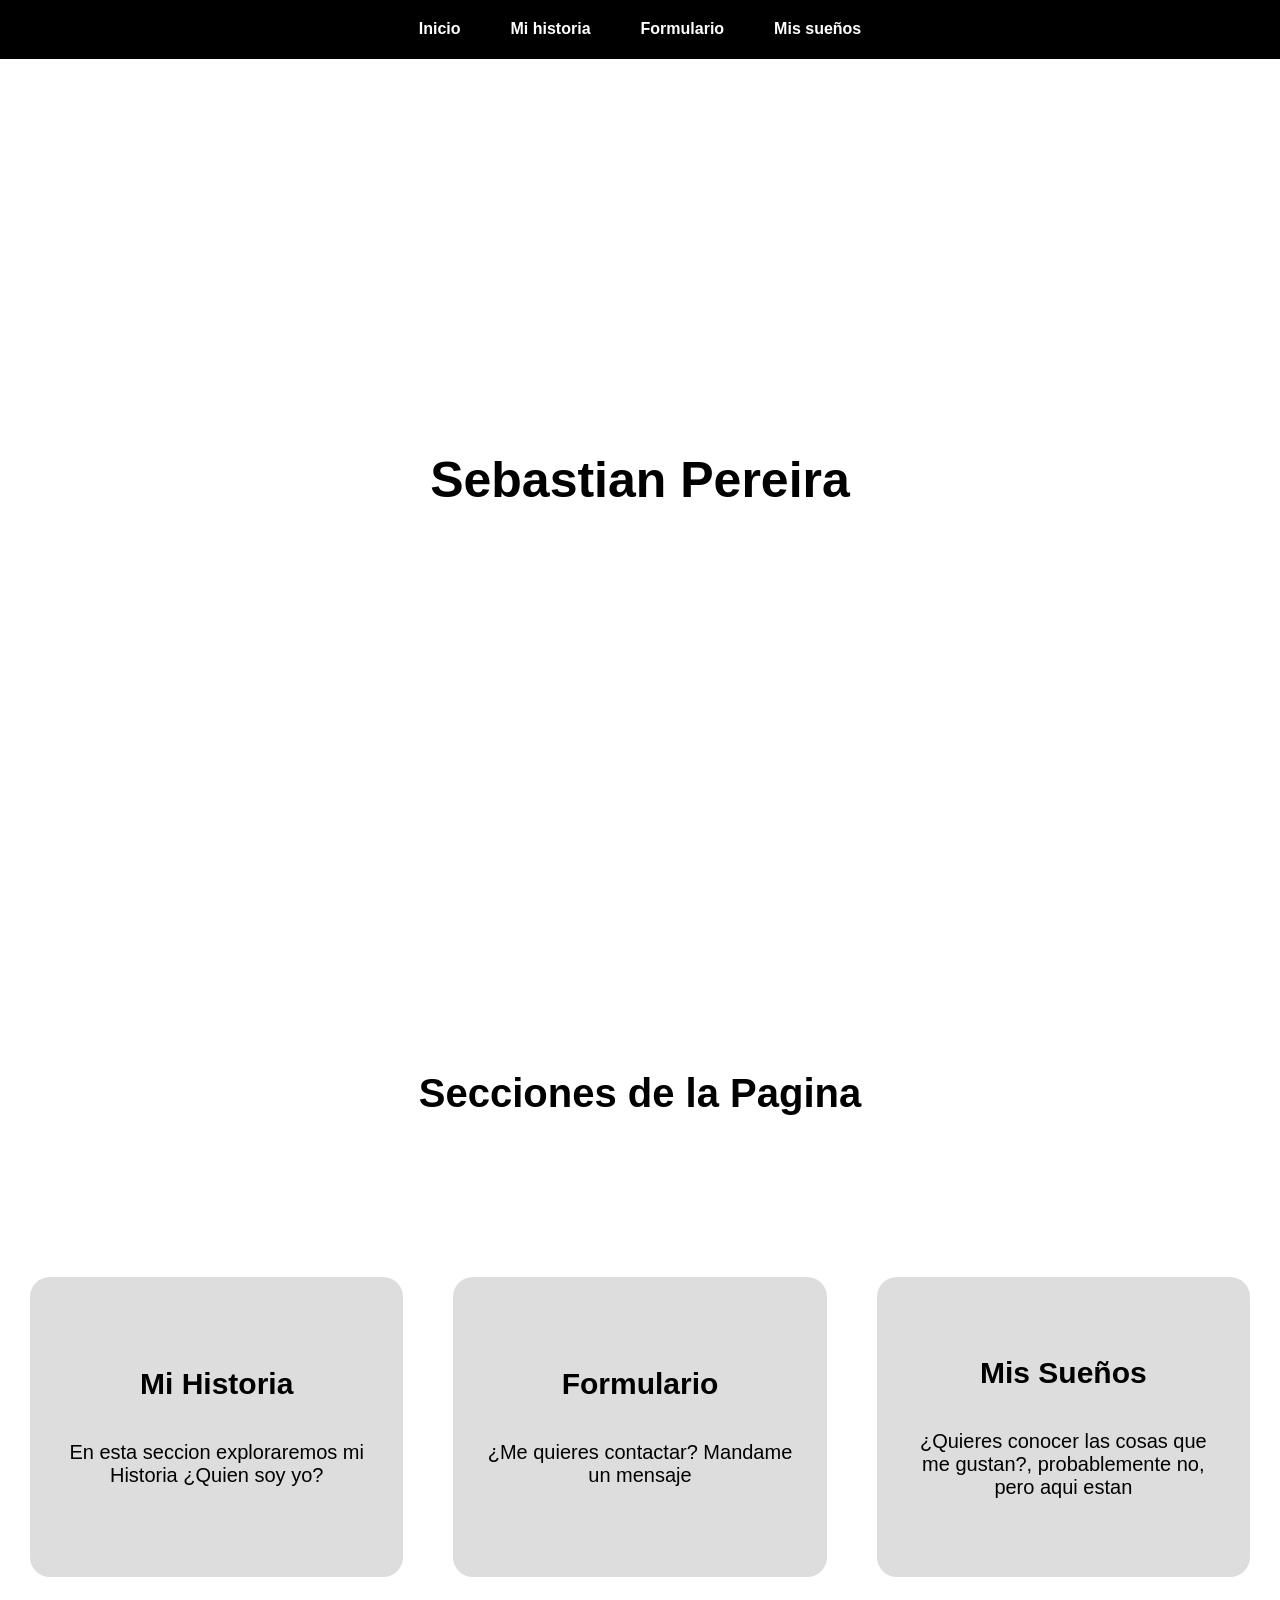
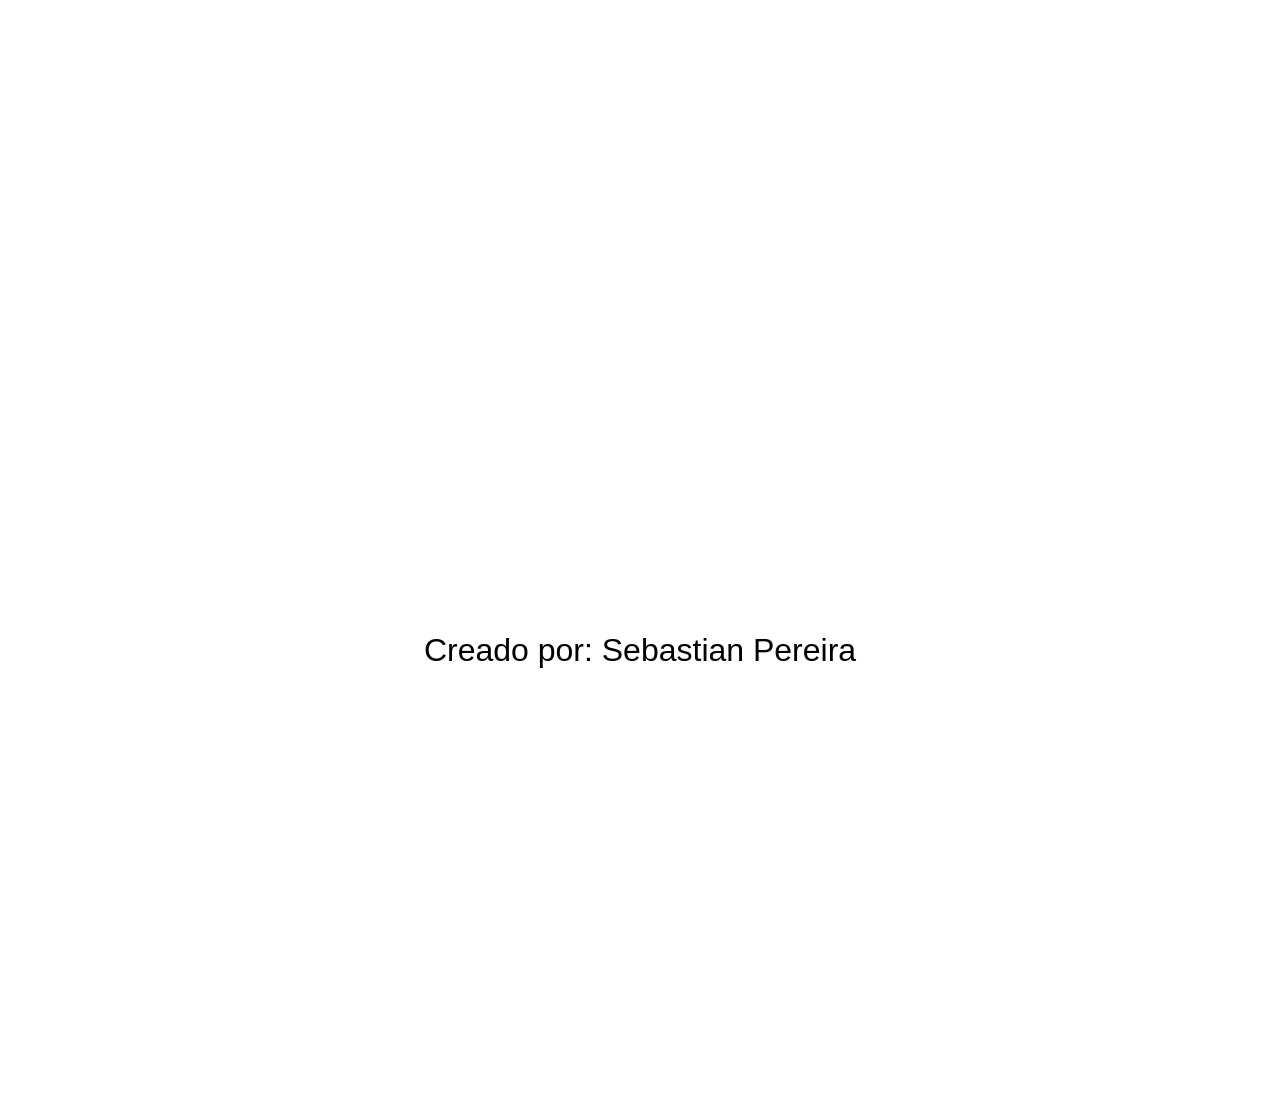
<file: SebastianPereira/index.html>
<!DOCTYPE html>
<html lang="es">
<head>
    <meta charset="UTF-8">
    <meta name="viewport" content="width=device-width, initial-scale=1.0">
    <title>Inicio</title>  
    <link rel="stylesheet" href="index.css">
</head>
<body>
    <!-- Header superior de la pagina contenedor de navvar y titulo de pagina inicial -->
    <header> 
        <!-- Navbar superior de la pagina -->
        <nav>
            <a href="#">Inicio</a>
            <a href="mi_historia.html">Mi historia</a>
            <a href="formulario.html">Formulario</a>
            <a href="mis_suenos.html">Mis sueños</a>
        </nav>

        <h1>Sebastian Pereira</h1>
    </header>

    <!-- contenedor de la seccion introductorio -->
    <main>

        <!-- Contenedor de cada article con informacion de cada seccion de la pagina web -->
        <section class="introduccion">

            <!-- Article con titulo -->
            <article style="grid-area: header-intro" class="header-intro">
                <h2>Secciones de la Pagina</h2>
            </article>

            <!-- Article con introduccion para mi_historia.html -->
            <article style="grid-area: card-intro-1" class="card-intro">
                <h3>Mi Historia</h3>
                <p>En esta seccion exploraremos mi Historia ¿Quien soy yo?</p>
            </article>

            <!-- Article con introduccion para formulario.html -->
            <article style="grid-area: card-intro-2" class="card-intro">
                <h3>Formulario</h3>
                <p>¿Me quieres contactar? Mandame un mensaje</p>
            </article>

            <!-- Article con introduccion para mis_suenos.html -->
            <article style="grid-area: card-intro-3" class="card-intro"> 
                <h3>Mis Sueños</h3>
                <p>¿Quieres conocer las cosas que me gustan?, probablemente no, pero aqui estan </p>
            </article>

        </section>
    </main>

    <!-- Footer inferior de la pagina -->
    <footer>
        <p>Creado por: Sebastian Pereira</p>
    </footer>
</body>
</html>
</file>
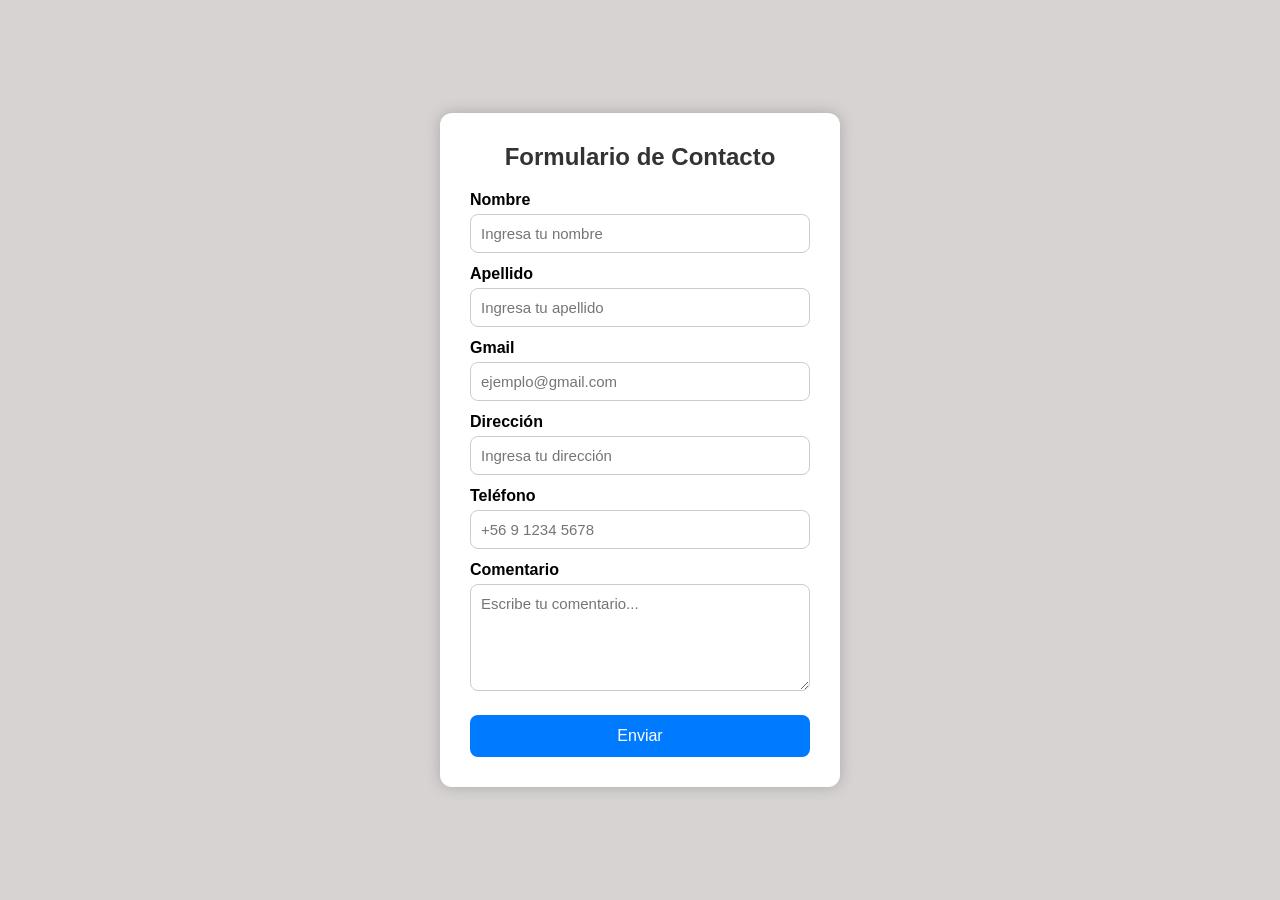
<file: AntonellaSanchez/formulario.html>
<!DOCTYPE html>
<html lang="en">
<head>
    <meta charset="UTF-8">
    <meta name="viewport" content="width=device-width, initial-scale=1.0">
    <title>Formulario</title>
    <link rel="stylesheet" href="formulario.css">
</head>
<body>
        <header class="contenedor">
    <h2>Formulario de Contacto</h2>

        <form>

        <label for="nombre">Nombre</label>
        <input type="text" id="nombre" placeholder="Ingresa tu nombre" required>

        <label for="apellido">Apellido</label>
        <input type="text" id="apellido" placeholder="Ingresa tu apellido" required>

        <label for="gmail">Gmail</label>
        <input type="email" id="gmail" placeholder="ejemplo@gmail.com" required>

        <label for="direccion">Dirección</label>
        <input type="text" id="direccion" placeholder="Ingresa tu dirección">

        <label for="telefono">Teléfono</label>
        <input type="tel" id="telefono" placeholder="+56 9 1234 5678">

        <label for="comentario">Comentario</label>
        <textarea id="comentario" rows="5" placeholder="Escribe tu comentario..."></textarea>

        <button type="submit">Enviar</button>
        </form>
        </header>

</body>
</html>
</file>
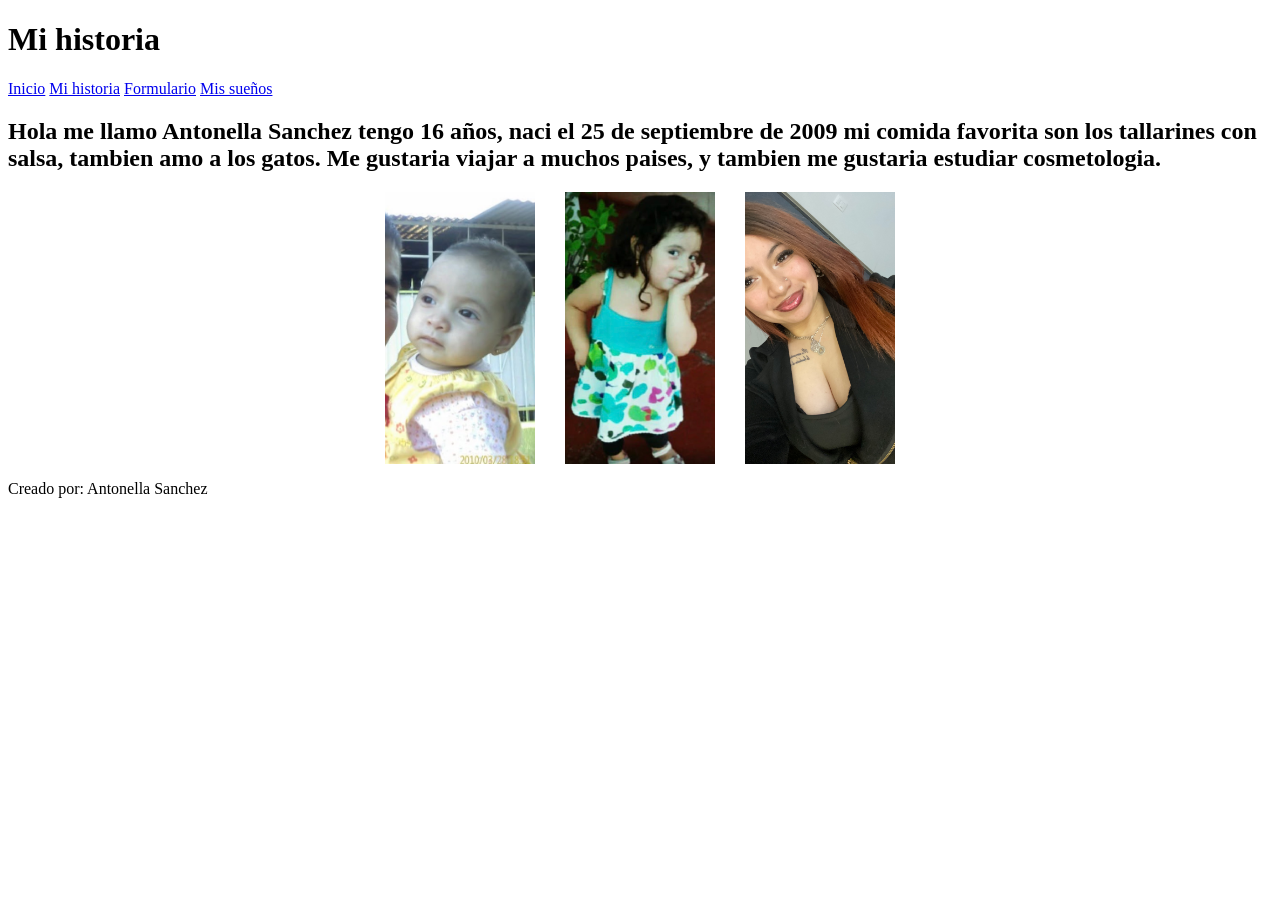
<file: AntonellaSanchez/mi_historia.html>
<!DOCTYPE html>
<html lang="en">
<head>
    <meta charset="UTF-8">
    <meta name="viewport" content="width=device-width, initial-scale=1.0">
    <title>Mi historia</title>
    <link rel="stylesheet" href="mi_historia.css">
</head>
<body>
    <header>
        <h1>Mi historia</h1>
    </header>
    <nav>
        <a href="index.html">Inicio</a>
        <a href="mi_historia.html">Mi historia</a>
        <a href="formulario.html">Formulario</a>
        <a href="mis_suenos.html">Mis sueños</a>
    </nav>
    <main>
        <section>
            <article>
                <h2>Hola me llamo Antonella Sanchez tengo 16 años, naci el 25 de septiembre de 2009
                    mi comida favorita son los tallarines con salsa, tambien amo a los gatos.
                    Me gustaria viajar a muchos paises, y tambien me gustaria estudiar cosmetologia.</h2>
                <header class="contenedor2">
                    <img src="IMG_7996.jpeg" alt="Foto bebe" class="imagenes">
                <img src="IMG_7995.jpeg" alt="Foto pequeña" class="imagenes">
                <img src="IMG_7763 (1).jpeg" alt="foto adolescente" class="imagenes">
                </header>
            </article>
        </section>
    <footer>
        <p>Creado por: Antonella Sanchez</p>
    </footer>
</body>
</html>
</file>
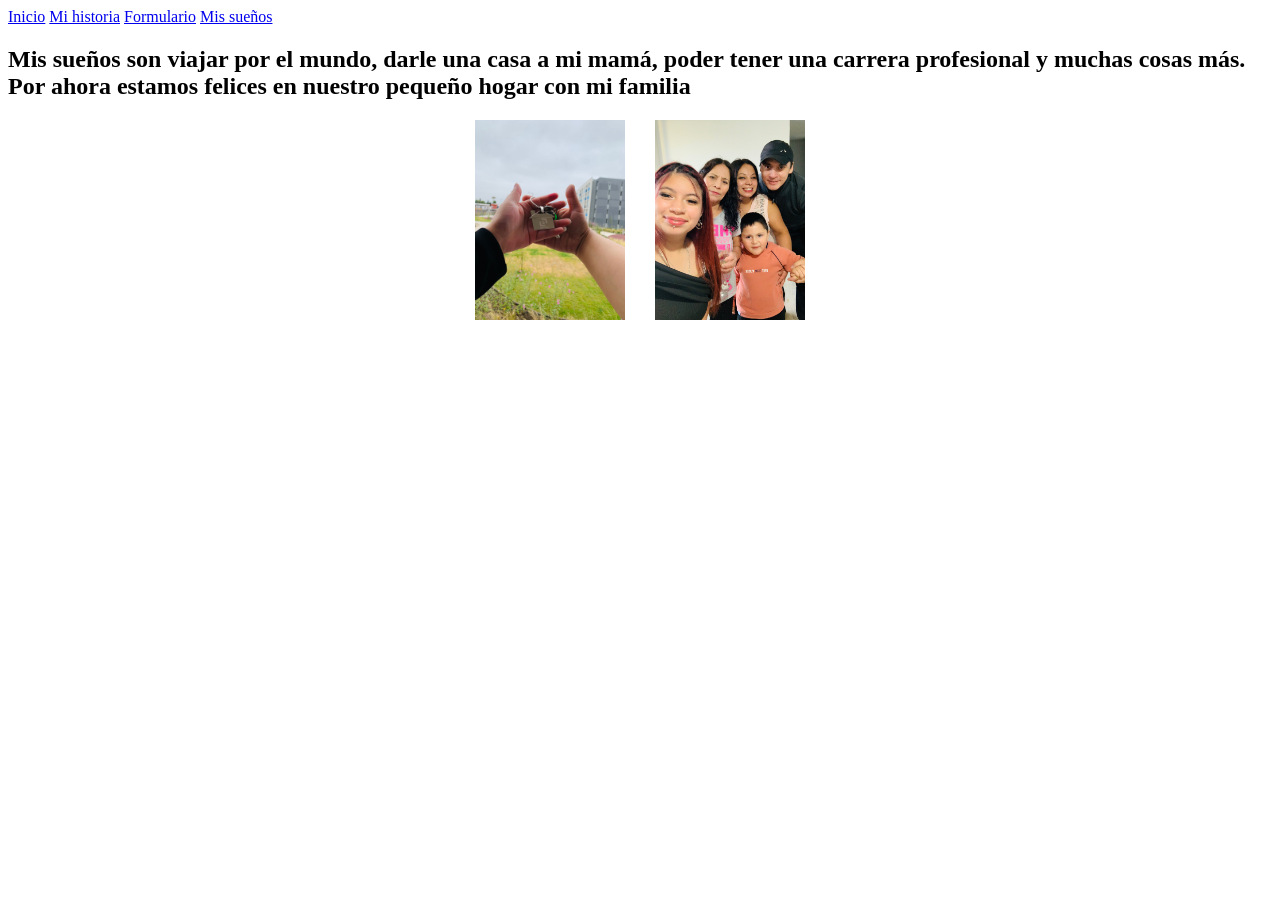
<file: AntonellaSanchez/mis_suenos.html>
<!DOCTYPE html>
<html lang="en">
<head>
    <meta charset="UTF-8">
    <meta name="viewport" content="width=device-width, initial-scale=1.0">
    <title>Mis sueños</title>
    <link rel="stylesheet" href="mis_suenos.css">
</head>
<body>
    </header>
    <nav>
        <a href="index.html">Inicio</a>
        <a href="mi_historia.html">Mi historia</a>
        <a href="formulario.html">Formulario</a>
        <a href="mis_suenos.html">Mis sueños</a>
    </nav>
        <section>
            <article>
                <h2>Mis sueños son viajar por el mundo, darle una casa a mi mamá, poder tener una
            carrera profesional y muchas cosas más. Por ahora estamos felices en nuestro pequeño hogar
            con mi familia </h2>
            <header class="contenedor3">
                <img src="IMG_8302 (1).jpeg" alt="Casita" class="fotoss">
                <img src="IMG_8356.jpeg" alt="familia" class="fotoss">
            </header>
            
            </article>
        </section>
            
</body>
</html>
</file>
<file: AntonellaSanchez/inicio.css>
.contenedor {
    display:flex;
    justify-content: center;
    gap: 30px;
}

.fotos {
    width: 150px;
    height: auto;
    object-fit: cover;
}
</file>
<file: Camilo/style.css>
/* Reinicio de márgenes y padding para que el navegador no agregue espacios extra automaticamente */
* {
    margin: 0;
    padding: 0;
    box-sizing: border-box;
}

/* Estilos generales del cuerpo de la página base: tipografía y color de fondo */
body {
    font-family: 'Segoe UI', Roboto, Helvetica, Arial, sans-serif;
    background-color: #E2E8F0;
    color: #334155;
}

/* Encabezado principal con fondo degradado y sombra abajo */
header {
    background: linear-gradient(#0F172A, #1E3A8A);
    color: white;
    padding: 40px 20px;
    text-align: center;
    box-shadow: 0 4px 10px rgba(0, 0, 0, 0.15);
}

/* Menú de navegación que se queda "pegado" arriba al hacer scroll (position: sticky) */
nav {
    position: sticky;
    top: 0;
    z-index: 1000;
    margin-top: 15px;
}

/* Estilo de los links del menú y preparación para la animación al pasar el mouse */
nav a {
    color: white;
    text-decoration: none;
    margin: 0 15px;
    font-size: 18px;
    font-weight: 500;
    transition: all 0.3s ease;
}

/* Efecto de brillo en los links al pasar el mouse */
nav a:hover {
    color: white;
    text-shadow: 0 0 8px rgba(255, 255, 255, 0.4);
}

/* Contenedor principal que limita el ancho de las cajas de contenido */
main {
    width: 85%;
    max-width: 900px;
    margin: 40px auto;
}

/* Cajas de contenido con fondo blanco, bordes redondeados y línea azul a la izquierda */
section {
    background: white;
    padding: 30px;
    margin-bottom: 25px;
    border-radius: 12px;
    box-shadow: 0 10px 25px rgba(0, 0, 0, 0.05);
    border-left: 6px solid #1E3A8A;
}

/* Animación de zoom y sombra para las cajas */
.caja {
    transition: transform 0.3s ease, box-shadow 0.3s ease;
}

.caja:hover {
    transform: scale(1.05);
    box-shadow: 0 20px 40px rgba(0, 0, 0, 0.12);
}

/* Contenedor flexbox para alinear y distribuir los iconos uniformemente */
.contenedor-imagenes {
    display: flex;
    justify-content: space-evenly;
    align-items: center;
    margin-top: 20px;
    padding: 10px;
    flex-wrap: wrap;
}

/* Tamaño de los iconos y efecto de zoom al pasar el mouse */
.icono-tech {
    font-size: 70px;
    transition: transform 0.3s ease;
}

.icono-tech:hover {
    transform: scale(1.15);
}

/* Colores personalizados para cada icono */
.html-color {
    color: #E34F26;
}

.css-color {
    color: #1572B6;
}

.github-color {
    color: #0F172A;
}

/* Estilo de los títulos dentro de cada caja (línea inferior) */
section h2 {
    color: #1E3A8A;
    margin-bottom: 15px;
    border-bottom: 2px solid #E2E8F0;
    padding-bottom: 8px;
    font-size: 24px;
}

/* Márgenes de los párrafos */
section p {
    margin-bottom: 20px;
}

section ul {
    padding-left: 20px;
    margin-bottom: 20px;
}

section li {
    margin-bottom: 12px;
}

/* Pie de página con degradado invertido */
footer {
    background: linear-gradient(#1E3A8A, #0F172A);
    color: white;
    text-align: center;
    padding: 20px;
    font-size: 15px;
    margin-top: 40px;
}
</file>
<file: DangeSB/style.css>
nav{
background-color: #333;
padding: 15px;
}

nav ul{
list-style: none;
display: flex;
justify-content: center;
gap: 30px;
margin: 0;
padding: 0;
}

nav ul li{
display: inline;
}

nav ul li a{
color: white;
text-decoration: none;
font-size: 18px;
font-weight: bold;
padding: 10px 15px;
}

nav ul li a:hover{
background-color: #555;
border-radius: 5px;
}

header {
    text-align: center;
    padding: 20px 0;
}

main {
    text-align: center;
    max-width: 800px;
    margin: 0 auto;
    padding: 20px;
}

.imagenes { 
    display: flex; 
    justify-content:space-between; 
    align-items: center; 
}
.imagenes img { 
   width: 200px;         
    height: 200px;        
    margin: 5px;         
    border-radius: 40px;
}

/* Estilos para la tabla de suministros */
main table {
    width: 100%;
    border-collapse: collapse;
    margin-top: 15px;
}

main table th, 
main table td {
    padding: 12px;
    border: 1px solid #ddd;
    text-align: left;
}

main table thead tr {
    background-color: #333;
    color: white;
}
</file>
<file: Danteretamal/style.css>
body {
    margin: 0;
    background-color:#7e0404;
    text-align: center;
}

h1 {
    background-color: #0B132B;
    color: #04e2dec2;
    padding: 10px;
    margin: 0;
    font-size: 90px;
}

nav {
    background-color: #1C2541;
    margin: 0px;
    padding: 20px
}

a {
    margin: 25px;
    text-decoration: none;
    color: #050505;
}

main {
    background: #eeeded;
    margin: 0px;
    padding: 25px;
    color: #0B132B;

}

h2 {
    margin: 0px 400px;
    padding: 23px 0px;
    font-size: 40px;
    color: #f1e4e4;
    background-color: #0B132B;
    border-radius: 10px;
}

footer {
    background-color: #1C2541;
    color: #000000;
    padding: 7px 30px;
    display: flex;
    align-items: start;
}

.contenido {
    display: flex;
    flex-direction: column;
    align-items: center;
    background-color: #060707;
    padding: 20px;
    margin: 30px 350px;
    border-radius: 20px;

}

p {
    background-color: #1C2541;
    color: #dedee0;
    padding: 12px;
    width: 350px;
    margin: 5px;
    border-radius: 5px;


}

h3 {
    font-size: 25px;
    color: #d7d7e2;
}

#presentacion {
    width: 400px;
}

a{
    color: aqua;
    column-rule-color: aqua;
}
</file>
<file: EvansAcuña/style.css>
.color1{color:#0B132B;}
.color2{color:#1C2541;}
.color3{color:#3A506B;}
.color4{color:#5BC0BE;}
.color5{color:#6FFFE9;}

body {
    margin: 0;
    background-color:#0B132B;
    font-family: 'Lucida Sans', 'Lucida Sans Regular', 'Lucida Grande', 'Lucida Sans Unicode', Geneva, Verdana, sans-serif;
    text-align: center;
}

h1 {
    background-color: #0B132B;
    color: #5BC0BE;
    padding: 20px;
    margin: 0;
    font-size: 60px;
}

nav {
    background-color: #1C2541;
    margin: 0px;
    padding: 20px
}

a {
    margin: 20px;
    text-decoration: none;
    color: #6FFFE9;
}

main {
    background: #5BC0BE;
    margin: 0px;
    padding: 20px;
    color: #0B132B;

}

h2 {
    margin: 0px 400px;
    padding: 20px 0px;
    font-size: 30px;
    color: #5BC0BE;
    background-color: #0B132B;
    border-radius: 10px;
}

footer {
    background-color: #1C2541;
    color: #5BC0BE;
    padding: 5px 20px;
    display: flex;
    align-items: start;
}

.contenido {
    display: flex;
    flex-direction: column;
    align-items: center;
    background-color: #0B132B;
    padding: 20px;
    margin: 20px 400px;
    border-radius: 20px;

}

p {
    background-color: #1C2541;
    color: #6FFFE9;
    padding: 12px;
    width: 300px;
    margin: 5px;
    border-radius: 5ch;


}

h3 {
    font-size: 25px;
    color: #5BC0BE;
}

#presentacion {
    width: 400px;
}


img {
    width: 100px;
    height: 100px;
    border-radius: 20px;
    margin: 10px 10px;
}
</file>
<file: FelipeGutierrez/style.css>
*{
    margin: 0;
    padding: 0;
    box-sizing: auto;
}
body{
    background-color: rgba(255, 235, 179, 0.925);
    font-family: Arial, Helvetica, sans-serif;
}
a{
    text-decoration: none;
    color: #ffffff;
    margin-right: 10px;
    text-align: center;
}
.nav{
    margin:0px;
    width: 100%;
    font-size: 15px;
    height: 50px;
    background-color: rgba(133, 90, 214, 0.925);
    align-items: center;
    justify-content: center;
    text-align: center;

}
.container{
    margin: 20px;
    padding: 20px;
    background-color: rgba(255, 255, 255, 0.925);
    width:600px;
    height: 250px;
    text-align: center;
    border-radius: 10px;
    display:flex;
    align-items: center;
    justify-content: center;
    flex-direction: column;
    position: relative;
    left: 400px;
    font-size: 20px;
    box-shadow: 10px 10px 10px rgba(12, 12, 12, 0.5);
}
.container2{
    margin: 20px;
    padding: 20px;
    background-color: rgba(255, 255, 255, 0.925);
    width:600px;
    height: 850px;
    border-radius: 10px;
    display:flex;
    align-items: center;
    justify-content: center;
    flex-direction: column;
    position: relative;
    left: 400px;
    font-size: 20px;
    box-shadow: 10px 10px 10px rgba(12, 12, 12, 0.5);
}
.container3{
    margin: 20px;
    padding: 20px;
    background-color: rgba(255, 255, 255, 0.925);
    width:700px;
    height: 250px;
    text-align: center;
    border-radius: 10px;
    display:flex;
    align-items: center;
    justify-content: center;
    flex-direction: column;
    position: relative;
    left: 400px;
    font-size: 20px;
    box-shadow: 10px 10px 10px rgba(12, 12, 12, 0.5);
}
.imagen-centrada {
    display: block;
    margin-left: auto;
    margin-right: auto;
}
</file>
<file: gianellaMedina/estilo.css>
/*formulario */

body{
    background-color: #ddd;
    font-family: Arial;
}

.formulario{
    background-color: rgb(255, 254, 254);
    width: 350px;
    margin: 50px auto;
    padding: 50px;
    border-radius: 10px;
    box-shadow: 2px 2px 10px rgb(219, 216, 216);
}

h2{
    text-align: center;
}

label{
    display: block;
    margin-top: 10px;
}

input, textarea{
    width: 100%;
    padding: 8px;
    margin-top: 5px;
}

textarea{
    height: 80px;
}

button{
    width: 100%;
    margin-top: 15px;
    padding: 10px;
    background-color: blue;
    color: white;
    border: none;
    cursor: pointer;
}

button:hover{
    background-color: darkblue;
}

/*general */

body {
    font-family: 'Segoe UI', Tahoma, Geneva, Verdana, sans-serif;
    background: linear-gradient(135deg, #ec74c0, #e9a4fb);
    color: #000000;
    margin: 0;
    padding: 0;
    display: flex;
    flex-direction: column;
    min-height: 100vh;
}

header {
    text-align: center;
    padding: 20px;
}

nav {
    display: flex;
    justify-content: center;
    gap: 20px;
    background-color: rgba(255, 255, 255, 0.05);
    padding: 10px;
    margin-bottom: 20px;
}

nav a {
    color: #000000;
    text-decoration: none;
    font-weight: bold;
}

nav a:hover {
    text-decoration: underline;
}

main {
    flex: 1;
    display: flex;
    justify-content: center;
    align-items: center;
    padding: 20px;
}

section, article {
    width: 100%;
    display: flex;
    justify-content: center;
}

footer {
    text-align: center;
    padding: 15px;
    background-color: rgba(0, 0, 0, 0.2);
    font-size: 0.9rem;
}

/*los textos y titulos */
.content-card {
    background: rgba(255, 255, 255, 0.08);
    backdrop-filter: blur(12px);
    border: 1px solid rgba(255, 255, 255, 0.15);
    padding: 40px;
    border-radius: 20px;
    width: 100%;
    max-width: 550px;
    box-shadow: 0 8px 32px 0 rgba(0, 0, 0, 0.37);
    display: flex;
    flex-direction: column;
    gap: 15px;
    text-align: left;
}

/*subtitulo */
.content-card h2 {
    color: #ffffff;
    letter-spacing: 1.5px;
    margin-top: 0;
    margin-bottom: 10px;
    font-size: 1.6rem;
    text-align: center;
    border-bottom: 1px solid rgba(255, 255, 255, 0.2);
    padding-bottom: 15px;
}

/*parrafo */
.content-card p {
    color: #e5e7eb;
    font-size: 1.05rem;
    line-height: 1.6;
    margin: 0;
    background: rgba(255, 255, 255, 0.03);
    padding: 12px 15px;
    border-radius: 10px;
    border-left: 4px solid #060606;
}
</file>
<file: Gianlucas/style.css>
* {
    margin: 0;
    padding: 0;
    box-sizing: border-box;
}

body {
    font-family: Arial, Helvetica, sans-serif;
    background-color: #f4f6f9;
    color: #333333;
    line-height: 1.6;
}

header, footer {
    background-color: #2c3e50;
    color: #ffffff;
    text-align: center;
    padding: 20px 0;
}

footer {
    margin-top: 40px;
    font-size: 0.9em;
}

nav {
    background-color: #ffffff;
    padding: 15px 0;
    display: flex;
    justify-content: center;
    box-shadow: 0 2px 5px rgba(0, 0, 0, 0.1);
}

nav a {
    color: #2c3e50;
    text-decoration: none;
    margin: 0 15px;
    font-weight: bold;
    transition: color 0.3s;
}

nav a:hover {
    color: #7f8c8d;
}

main {
    max-width: 800px;
    margin: 30px auto;
    padding: 0 20px;
}

section h2 {
    text-align: center;
    color: #2c3e50;
    margin-bottom: 30px;
}

.contenido h3 {
    color: #34495e;
    margin-bottom: 10px;
    border-bottom: 2px solid #ecf0f1;
    padding-bottom: 5px;
}

.contenido p {
    margin-bottom: 15px;
}

#imagenes {
    display: flex;
    justify-content: center;
    align-items: center;
    gap: 40px;
    margin-top: 20px;
}

#imagenes img {
    width: 120px;
    height: 120px;
    border-radius: 8px;
    object-fit: contain;
}
</file>
<file: RodrigoR/estilos.css>
h1 {
    font-size: 25px;
    font-family: Arial, Helvetica, sans-serif;
    color: #fff;
    text-shadow: 3px 4px 5px #020202;
}

h2,label {
    font-size: 20px;
    font-family: Arial, Helvetica, sans-serif;
    margin: 10px;
    text-shadow: 0px 0px 5px #020202;
    color: #fff;
}

p {
    color: #fff;
    font-size: 22px;
    font-family: Arial, Helvetica, sans-serif;
    margin: 10px;
    padding: 15px;
    text-shadow: 0px 0px 4px #020202ea;
}

.ParrafoF {
    font-size: 30px;
    font-family: Arial, Helvetica, sans-serif;
    margin: 10px;
    padding: 15px;
    margin-top: 100px;
}

.barranavegacion {
    font-family: 'Arial', sans-serif;
    display: flex;
    gap: 20px;
    justify-content: center;
    align-items: center;
    margin-top: 10px;
    margin-bottom: 10px;
    background-color: #74c8ff8e;
}

a {
    color: #fffdfd;
    text-decoration: none;
    font-size: 18px;
    padding: 8px 12px;
    border-radius: 5px;
    font-family: 'Arial', sans-serif;
    background-color: #47daff00;
    margin: 10px;
    text-shadow: 0px 0px 4px #020202ea;
}

a:hover {
    background-color: #9584e0;
    color: rgb(0, 0, 0);
}

.barranavegacion a:hover {
    background-color: #4d4bb3;
    color: rgb(201, 201, 201);
}

#email {
    font-size: 24px;
    display: inline-block;
    width: 450px;
    justify-content: flex-start;
    padding: 10px;
    border: 1px solid;
    margin: 10px;
    margin-right: 394px;
}

#nombre, #apellido {
    font-size: 24px;
    display: inline-block;
    width: 350px;
    padding: 10px;
    border: 1px solid;
    margin: 10px;
}

.tipomensaje {
    display: flex;
    flex-direction: column;
}

#mensaje {
    font-size: 24px;
    display: inline-block;
    width: 950px;
    height: 210px;
    padding: 10px;
    border: 1px solid;
    margin: 14px;
}

#Enviarmensaje {
    background-color: #ff98ae00;
    padding: 10px;
    display: flex;
    }

form {
    margin-top: 4%;
    width: 1000px;
    background-color: #0076c596;
    box-shadow: 0 0 10px #0000006e;
}

#form {
    display: flex;
    justify-content: center;
}

.enviar {
    border: none;
    display: flex;
    justify-content: flex-end;
}

button {
    border: none;
    display: flex;
    justify-content: flex-end;
    margin-right: 15px;
    cursor: pointer;
    border-radius: 2px;
}

button:hover {
    background-color: #fff;
    color: rgb(42, 50, 165);
}

header {
    display: flex;
    justify-content: flex-start;
    align-items: center;
    padding-left: 20px;
}

main {
    text-align: center;
}

#textoH {
    margin: 50px;
}

.historiaM1 {
    width: 53%;
    text-align: center;
    margin-left: 23%;
}

.historiaM2 {
    text-align: center;
    display: flex;
    flex-direction: column;
    background-color: #ff98ae00;
    padding: 10px;
    display: flex;
    justify-content: center;
    align-items: center;
    margin-bottom: 50px;
}

section {
    background-color: #ff98ae00;
    padding: 10px;
    display: flex;
    justify-content: center;
    align-items: center;
}

article {
    background-color: #ff98ae00;
    display: flex;
    justify-content: center;
    align-items: center;
    box-shadow: 0 0 10px #0000006e;
}

.columna {
    display: flex;
    flex-direction: column;
    justify-content: center;
    align-items: center;
}

footer {
    text-align: center;
}

body {
    background-size: cover; 
    width: 100%;
    background-color: #f0f0f081;
    margin: 0;
    
        
}

img {
    margin: 20px;
}

::-webkit-scrollbar {
  display: none;
}

/* Imagen del fondo*/
body {
    background-image: url("https://cdn.pixabay.com/animation/2025/09/06/09/17/09-17-31-120_512.gif");
    background-repeat: no-repeat;
    background-position: center;
    background-size: cover;
    background-attachment: fixed;
}
</file>
<file: SebastianGonzalez/style.css>
* -------------------------
   CONFIGURACIÓN
-------------------------- */

* {
    margin: 0;
    padding: 0;
    box-sizing: border-box;
}

html {
    scroll-behavior: smooth;
}

body {
    min-height: 100vh;

    font-family: Arial, sans-serif;

    background:
        radial-gradient(circle at 50% 20%,
        #241a38 0%,
        #151021 55%,
        #0f0b18 100%);

    color: #eeeeee;
}


/* -------------------------
   HEADER
-------------------------- */

header {
    border-bottom: 1px solid #35294b;

    background: rgba(15, 10, 27, 0.8);
}

nav {
    height: 55px;

    padding: 0 50px;

    display: flex;

    align-items: center;

    justify-content: space-between;
}


/* LOGO */

.logo {
    color: #9ee8d2;

    font-size: 11px;

    letter-spacing: 2px;
}


/* MENÚ */

nav ul {
    display: flex;

    list-style: none;

    gap: 25px;
}

nav ul li a {
    color: #aaa2b5;

    text-decoration: none;

    font-size: 9px;

    letter-spacing: 1px;

    transition: 0.3s;
}

nav ul li a:hover {
    color: #9ee8d2;
}


/* -------------------------
   INICIO
-------------------------- */

.inicio {
    width: 600px;

    max-width: 90%;

    margin: 70px auto 100px;
}


/* SUBTÍTULO */

.subtitulo {
    color: #d39ae8;

    font-size: 9px;

    letter-spacing: 2px;

    margin-bottom: 10px;
}


/* TÍTULO */

h1 {
    color: #f1eef5;

    font-size: 40px;

    line-height: 1.05;

    margin-bottom: 15px;
}


/* DESCRIPCIÓN */

.descripcion {
    color: #aaa3b6;

    font-size: 11px;

    line-height: 1.7;

    margin-bottom: 25px;

    max-width: 500px;
}


/* -------------------------
   TARJETAS
-------------------------- */

.cards {
    display: grid;

    grid-template-columns: 1fr 1fr;

    gap: 8px;
}


.card {
    background: rgba(39, 30, 59, 0.8);

    border: 1px solid #3b3052;

    border-radius: 6px;

    padding: 20px;

    min-height: 135px;

    transition: 0.3s;
}


.card:hover {
    transform: translateY(-4px);

    border-color: #8b73aa;

    background: #2b2141;
}


/* TÍTULOS */

.card h2 {
    color: #c9b8e8;

    font-size: 16px;

    margin-bottom: 10px;
}


/* TEXTO */

.card p {
    color: #9992a7;

    font-size: 9px;

    line-height: 1.6;

    margin-bottom: 15px;
}


/* BOTONES */

.btn {
    color: #8ee0c5;

    text-decoration: none;

    font-size: 9px;

    transition: 0.3s;
}

.btn:hover {
    color: white;
}


/* -------------------------
   FOOTER
-------------------------- */

footer {
    border-top: 1px solid #35294b;

    padding: 20px 50px;

    display: flex;

    justify-content: space-between;

    color: #716a7c;

    font-size: 8px;
}


/* -------------------------
   CELULAR
-------------------------- */

@media (max-width: 650px) {

    nav {
        padding: 0 20px;
    }

    nav ul {
        gap: 10px;
    }

    nav ul li a {
        font-size: 7px;
    }

    .inicio {
        margin-top: 45px;
    }

    h1 {
        font-size: 32px;
    }

    .cards {
        grid-template-columns: 1fr;
    }

    footer {
        padding: 20px;
    }
}
</file>
<file: SebastianPereira/index.css>
/* Base general css */


/*Estilo de letra y base de scroll dentro de toda la pagina*/
html {
    font-family: sans-serif;

    scroll-snap-type: y mandatory;
    scroll-behavior: smooth;
}


/*Alineacion del scroll para header, main y footer*/
header, .introduccion, footer {
    scroll-snap-align: start
}


/*Estilos para todas las etiquetas dentro del HTML*/
* {
    margin: 0;
    padding: 0;
    box-sizing: border-box;
}


/*Estilos para todos los enlaces*/
a {
    text-decoration: none;
    color: black;
}

h1 {
    font-size: 50px;
}

h2 {
    font-size: 40px;
}

h3 {
    font-size: 30px;
}

p {
    font-size: 20px;
}

/* Estilo Navbar superior de la pagina dentro de header */ 

nav {
    display: flex;
    padding: 20px 10px;
    gap: 50px;
    align-items: center;
    justify-content: center;
    border-bottom: 1px solid #000;
    width: 100%;
    position: fixed;
    top: 0;
    background-color: #000;
}

/* Estilos para los enlaces dentro del Navbar Superior*/
nav a {
    font-size: 16px;
    color: #fff;
    font-weight: 600;
}

/* Header index.html */

header {
    display: flex;
    width: 100%;
    height: 100vh;
    padding-top: 59px;

    align-items: center;
    justify-content: center;
    flex-direction: column;
    gap: 20px;
    background-color: #fff;
    scroll-snap-align: start;
    height: 100vh;
}

/* sections index.html */

main {
    width: 100%;
    display: flex;
    flex-direction: column;
}

section {
    width: 100%;
    min-height: 100vh;
}


/*Estilos para el contenedor de los section*/
.introduccion {
    width: 100%;
    display: grid;
    justify-content: center;
    grid-template-columns: repeat(3, 1fr);
    grid-template-rows: auto;
    padding: 0px 30px;

    grid-template-areas: 
    "header-intro   header-intro   header-intro"
    "card-intro-1   card-intro-2    card-intro-3";
    gap: 50px;
    padding-top: 59px;
}


/*Estilos para el primer article dentro del section*/
.header-intro, .card-intro {
    display: flex;
    flex-direction: column;
    justify-content: center;
    align-items: center;
}


/*Estilos para todos los article con informacion de un html diferente (formulario.html | mi_historia.html | mis_suenos.html )*/
.card-intro {
    gap: 40px;
    padding: 10px 30px;
    align-items: center;
    border-radius: 20px;
    height: 300px;
    text-align: center;
    background-color: rgb(221, 221, 221);
}

/* footer inferior de la pagina index.html */

footer {
    height: 100vh;
    display: flex;
    align-items: center;
    justify-content: center;
}

/* Estilos del parrafo de texto dentro del footer inferior*/
footer p {
    font-size: 32px;
}
</file>
<file: AntonellaSanchez/formulario.css>
*{
    margin: 0;
    padding: 0;
    box-sizing: border-box;
    font-family: Arial, sans-serif;
}

body{
    background: #d8d3d3;
    display: flex;
    justify-content: center;
    align-items: center;
    min-height: 100vh;
}

.contenedor{
    background: white;
    width: 400px;
    padding: 30px;
    border-radius: 12px;
    box-shadow: 0 0 15px rgba(0,0,0,0.2);
}

h2{
    text-align: center;
    margin-bottom: 20px;
    color: #333;
}

label{
    display: block;
    margin-top: 12px;
    margin-bottom: 5px;
    font-weight: bold;
}

input,
textarea{
    width: 100%;
    padding: 10px;
    border: 1px solid #ccc;
    border-radius: 8px;
    font-size: 15px;
}

textarea{
    resize: vertical;
}

button{
    width: 100%;
    margin-top: 20px;
    padding: 12px;
    background: #007BFF;
    color: white;
    border: none;
    border-radius: 8px;
    font-size: 16px;
    cursor: pointer;
}

button:hover{
    background: #0c68cb;
}
</file>
<file: AntonellaSanchez/mi_historia.css>
.contenedor2{
display:flex;
    justify-content: center;
    gap: 30px;
}

.imagenes{
    width: 150px;
    height: auto;
    object-fit: cover;
}
</file>
<file: AntonellaSanchez/mis_suenos.css>
.contenedor3 {
    display:flex;
    justify-content: center;
    gap: 30px;
}

.fotoss {
    width: 150px;
    height: auto;
    object-fit: cover;
}
</file>
